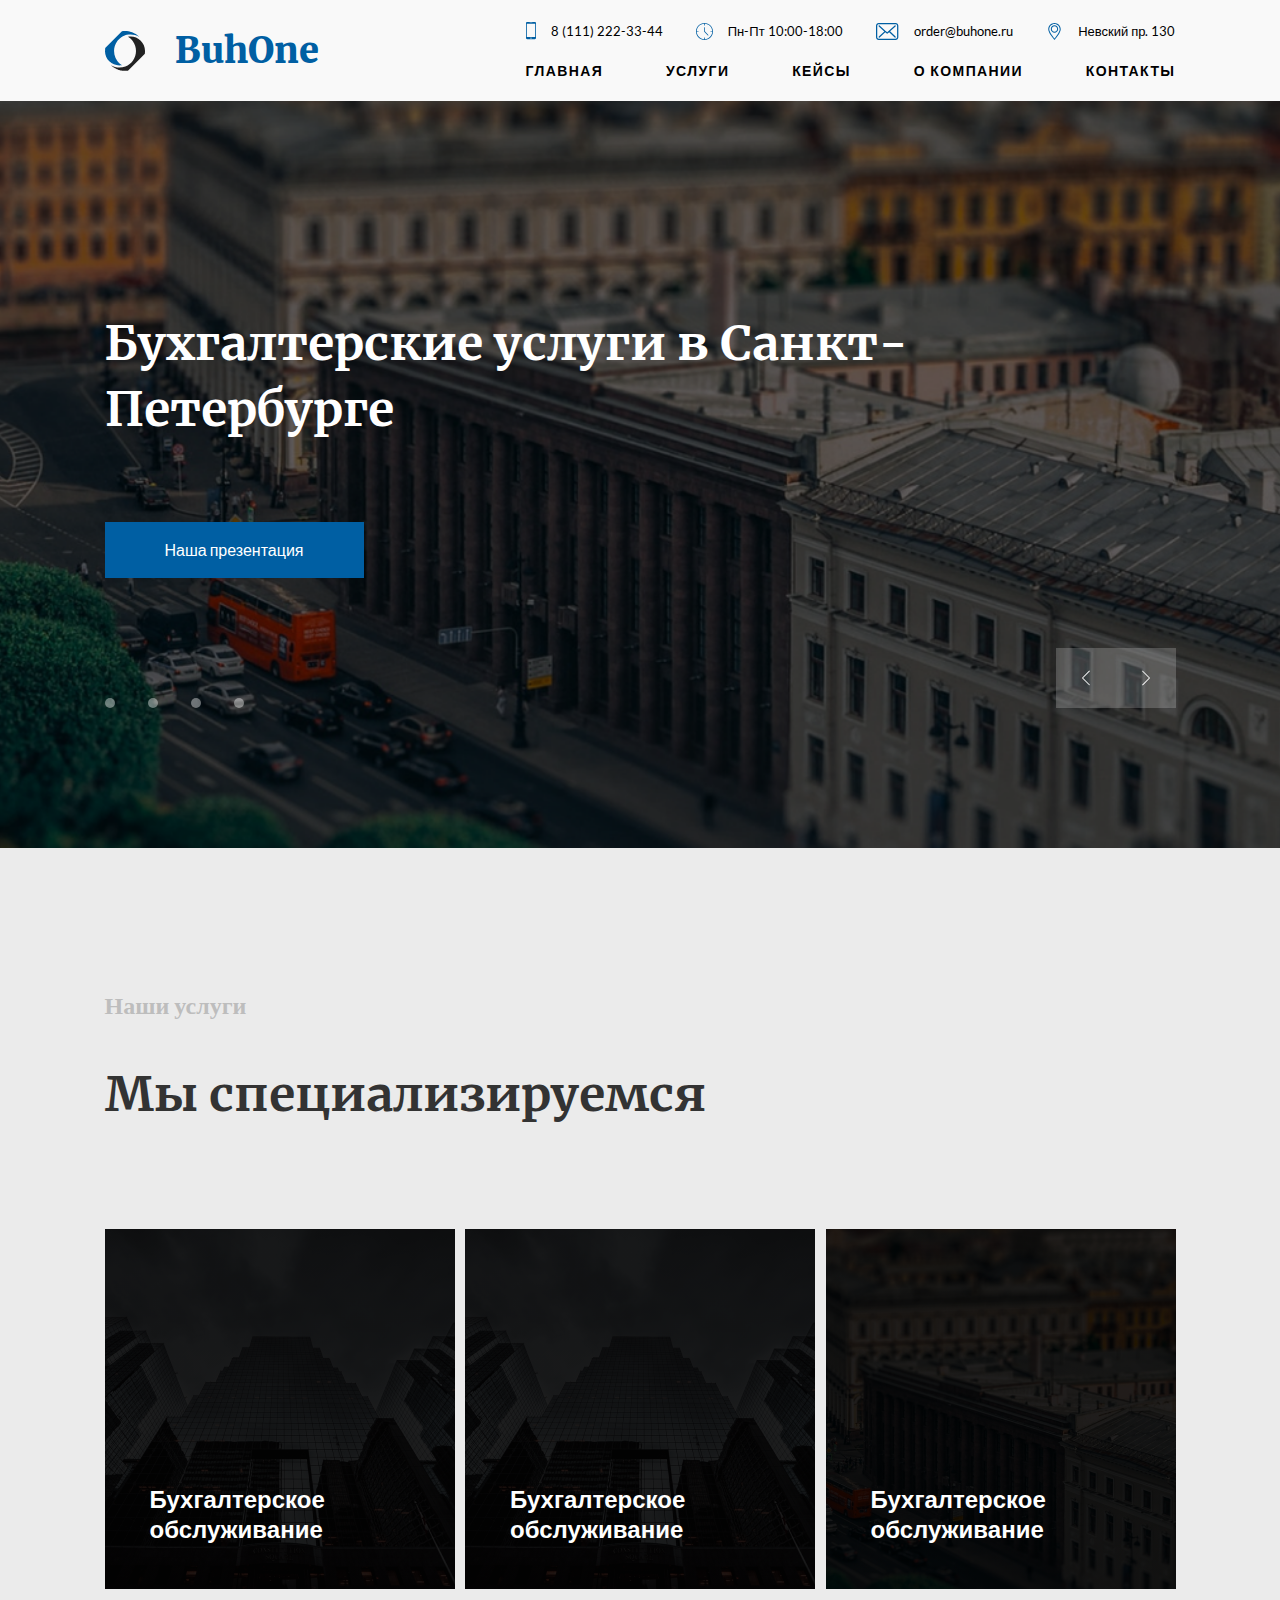
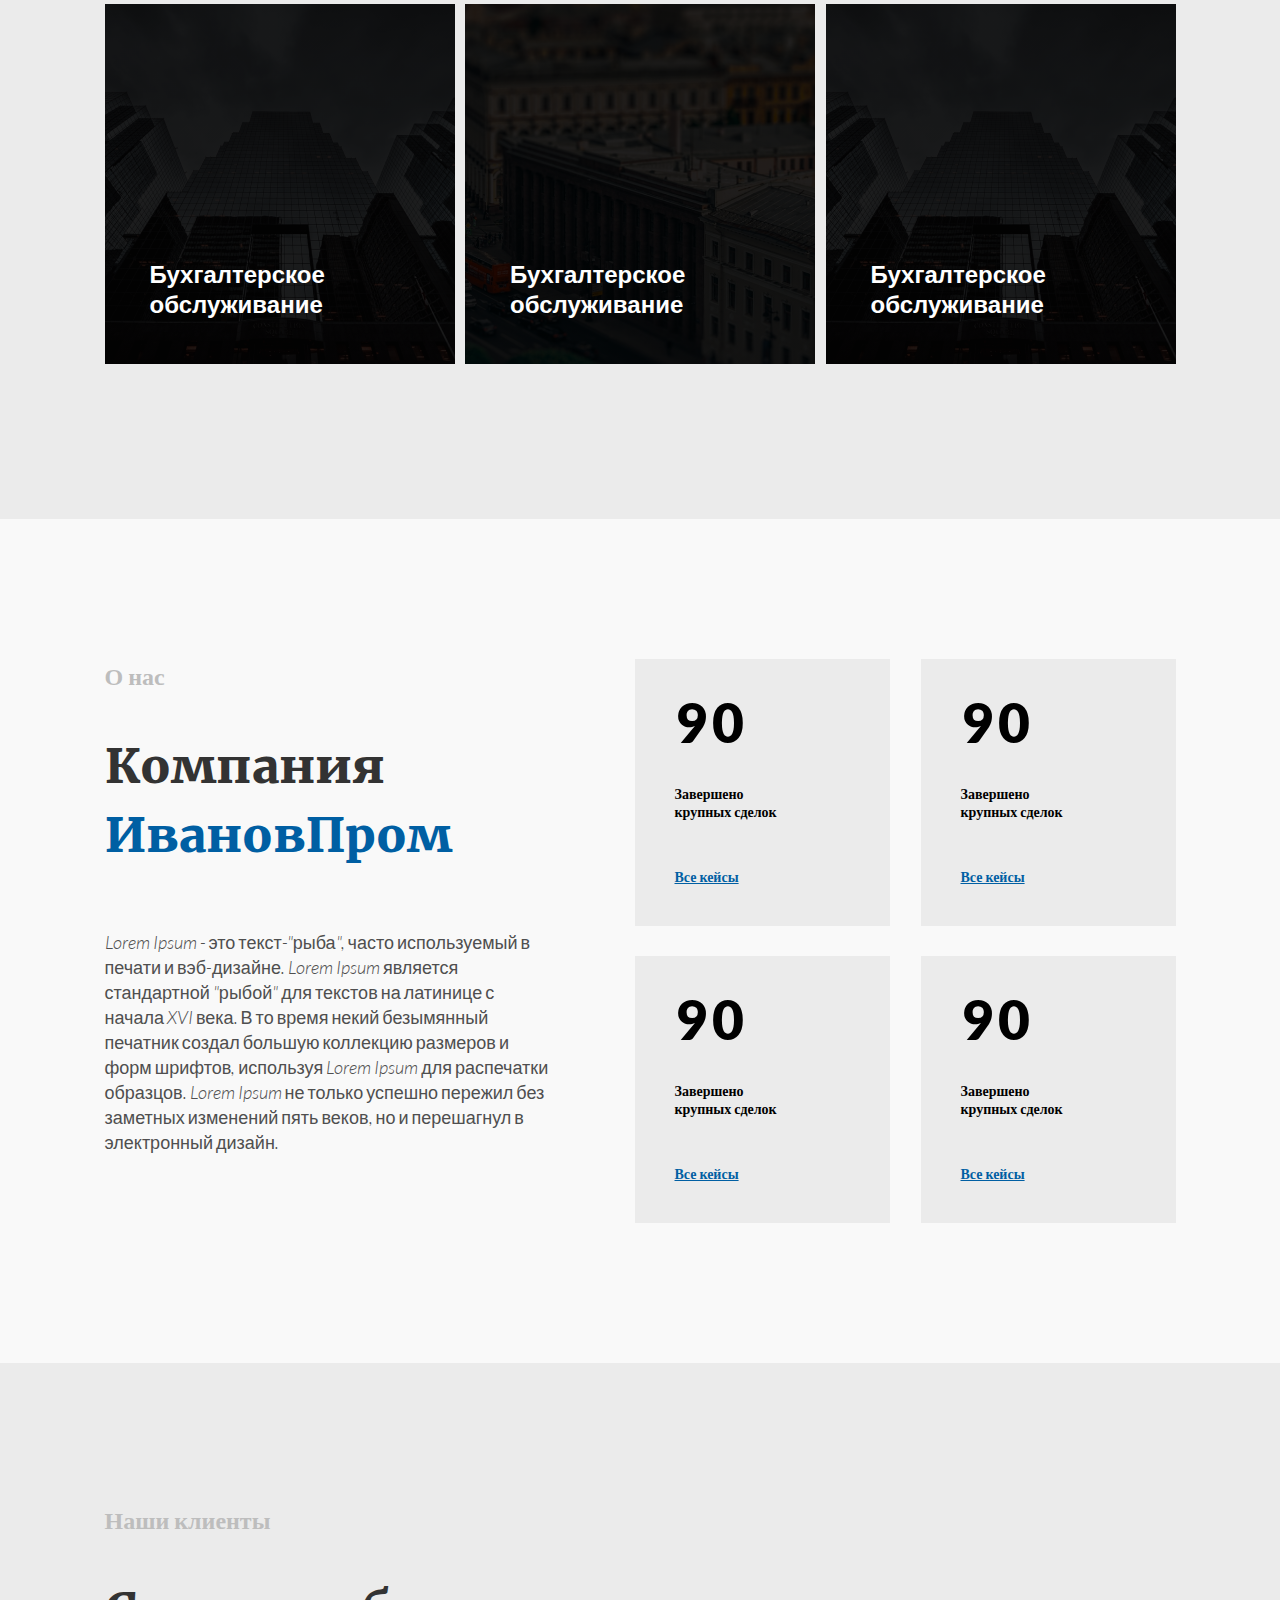
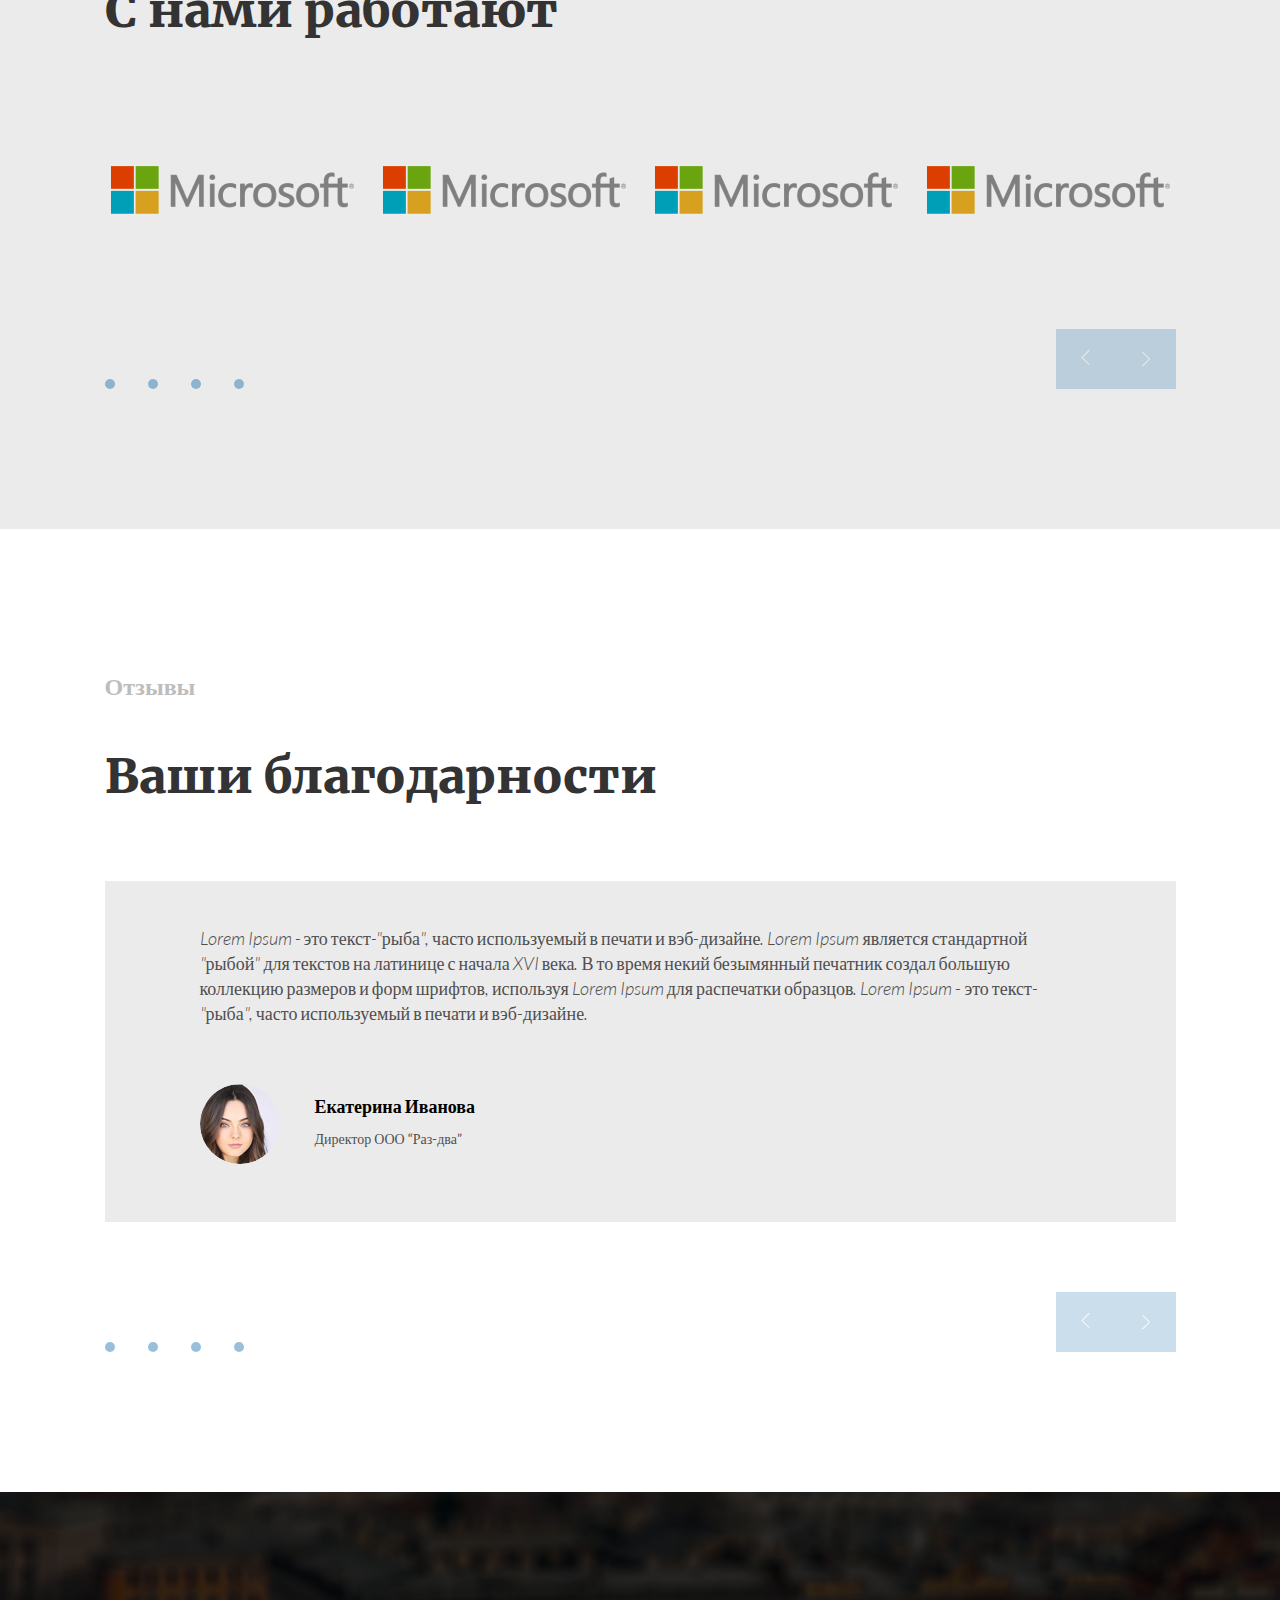
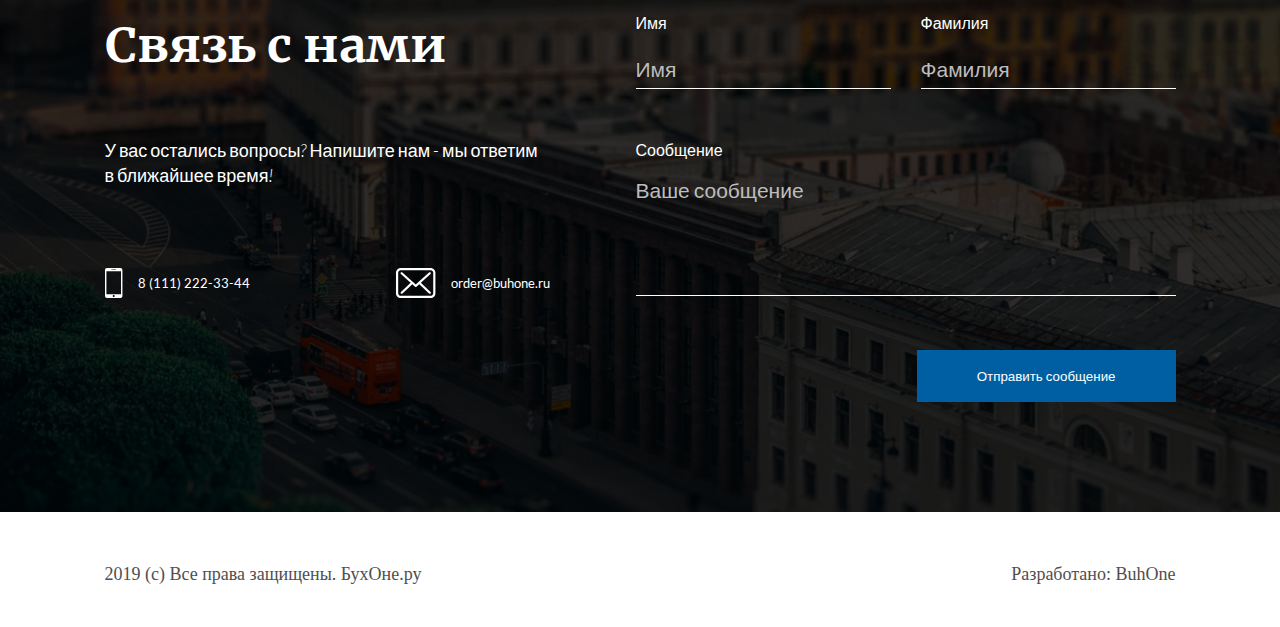
<file: index.html>
<!DOCTYPE html>
<html lang="en">
  <head>
    <meta charset="UTF-8" />
    <meta http-equiv="X-UA-Compatible" content="IE=edge" />
    <meta name="viewport" content="width=device-width, initial-scale=1.0" />
    <title>BuhOne</title>
    <link rel="stylesheet" href="./assets/css/fonts.css" />
    <link rel="stylesheet" href="./assets/css/style.css" />
    <link rel="stylesheet" href="./assets/css/adaptive.css">
  </head>
  <body>
    <header class="header">
      <div class="container">
        <div class="header__wrap">
          <a href="#subtitle subtitle_grey" class="header_logo-wrap">
            <img src="./assets/img/Group.svg" alt="logo" />

            <div class="header_logo-text">BuhOne</div>
          </a>

          <div class="header__inner-wrap">
            <input type="checkbox" id="checkbox_toggle">
            <label for="checkbox_toggle" class="burger"><span class="burger-line"></span></label>
            <div class="header__contacts">
              <a href="tel:+71112223344" class="header__contacts-item">
                <img src="./assets/img/tel.svg" alt="tel" />
                <div class="header__contacts-text">8 (111) 222-33-44</div>
              </a>

              <div class="header__contacts-item">
                <img src="./assets/img/whatch.svg" alt="whath" />
                <div class="header__contacts-text">Пн-Пт 10:00-18:00</div>
              </div>

              <a href="mailto:order@buhone.ru" class="header__contacts-item">
                <img src="./assets/img/letter.svg" alt="mail" />
                <div class="header__contacts-text">order@buhone.ru</div>
              </a>

              <div class="header__contacts-item">
                <img src="./assets/img/nav.svg" alt="nav" />
                <div class="header__contacts-text">Невский пр. 130</div>
              </div>
            </div>

            <nav class="header__nav">
              <a href="#" class="header__nav-item">главная</a>
              <a href="#" class="header__nav-item">услуги</a>
              <a href="#" class="header__nav-item">кейсы</a>
              <a href="#" class="header__nav-item">о компании</a>
              <a href="#" class="header__nav-item">контакты</a>
            </nav>
          </div>
        </div>
      </div>
    </header>

    <section class="section info">
      <div class="container">
        <h1 class="title title_white main">Бухгалтерские услуги в Санкт-Петербурге</h1>

        <a href="#" class="button">Наша презентация</a>

        <div class="info_nav-wrap">
          <div class="info_nav">
            <div class="info_nav-point"></div>
            <div class="info_nav-point"></div>
            <div class="info_nav-point"></div>
            <div class="info_nav-point"></div>
          </div>

          <div class="info_nav-btns">
            <div class="info_nav-btns-item">
              <button class="info_nav-btn info_nav-btn-left"></button>

              <svg
                width="9px"
                height="15px"
                viewBox="0 0 9 15"
                fill="none"
                xmlns="http://www.w3.org/2000/svg"
              >
                <path
                  d="M1.56397 7.49961L8.33822 0.725363C8.50482 0.558757 8.50482 0.29156 8.33822 0.124954C8.17161 -0.0416514 7.90442 -0.0416514 7.73781 0.124954L0.661789 7.20097C0.495183 7.36758 0.495183 7.63478 0.661789 7.80138L7.73781 14.8743C7.81954 14.956 7.92956 15 8.03644 15C8.14332 15 8.25335 14.9591 8.33508 14.8743C8.50168 14.7077 8.50168 14.4405 8.33508 14.2739L1.56397 7.49961Z"
                  fill="white"
                />
              </svg>
            </div>

            <div class="info_nav-btns-item info_nav-btns-item-right">
              <button class="info_nav-btn info_nav-btn-right"></button>

              <svg
                width="9px"
                height="15px"
                viewBox="0 0 9 15"
                fill="none"
                xmlns="http://www.w3.org/2000/svg"
              >
                <path
                  d="M1.56397 7.49961L8.33822 0.725363C8.50482 0.558757 8.50482 0.29156 8.33822 0.124954C8.17161 -0.0416514 7.90442 -0.0416514 7.73781 0.124954L0.661789 7.20097C0.495183 7.36758 0.495183 7.63478 0.661789 7.80138L7.73781 14.8743C7.81954 14.956 7.92956 15 8.03644 15C8.14332 15 8.25335 14.9591 8.33508 14.8743C8.50168 14.7077 8.50168 14.4405 8.33508 14.2739L1.56397 7.49961Z"
                  fill="white"
                />
              </svg>
            </div>
          </div>
        </div>
      </div>
    </section>

    <section class="section card">
      <div class="container">
        <h3 class="subtitle grey">Наши услуги</h3>
        <h2 class="title title_adaptive">Мы специализируемся</h2>

        <div class="card__office">
          <a href="#" class="card__office-item">
            <img src="./assets/img/card-item.png" alt="card-item" class="card__office-item-img" />
            <div class="card__office-item-title">Бухгалтерское обслуживание</div>
          </a>

          <a href="#" class="card__office-item">
            <img src="./assets/img/card-item.png" alt="card-item" class="card__office-item-img" />
            <div class="card__office-item-title">Бухгалтерское обслуживание</div>
          </a>

          <a href="#" class="card__office-item">
            <img src="./assets/img/main_bgc.png" alt="card-item" class="card__office-item-img" />
            <div class="card__office-item-title">Бухгалтерское обслуживание</div>
          </a>

          <a href="#" class="card__office-item">
            <img src="./assets/img/card-item.png" alt="card-item" class="card__office-item-img" />
            <div class="card__office-item-title">Бухгалтерское обслуживание</div>
          </a>

          <a href="#" class="card__office-item">
            <img src="./assets/img/main_bgc.png" alt="card-item" class="card__office-item-img" />
            <div class="card__office-item-title">Бухгалтерское обслуживание</div>
          </a>

          <a href="#" class="card__office-item">
            <img src="./assets/img/card-item.png" alt="card-item" class="card__office-item-img" />
            <div class="card__office-item-title">Бухгалтерское обслуживание</div>
          </a>
        </div>
      </div>
    </section>

    <section class="section company">
      <div class="container">
        <div class="company_product-wrap">
          <div class="company_info">
            <h3 class="subtitle grey">О нас</h3>

            <h2 class="title black">
              Компания
              <span class="blue black">ИвановПром</span>
            </h2>

            <div class="company_info-text text">
              Lorem Ipsum - это текст-"рыба", часто используемый в печати и вэб-дизайне. Lorem Ipsum
              является стандартной "рыбой" для текстов на латинице с начала XVI века. В то время
              некий безымянный печатник создал большую коллекцию размеров и форм шрифтов, используя
              Lorem Ipsum для распечатки образцов. Lorem Ipsum не только успешно пережил без
              заметных изменений пять веков, но и перешагнул в электронный дизайн.
            </div>
          </div>

          <div class="company_case">
            <div class="company_case-item">
              <div class="company_case-item-title">90</div>

              <div class="company_case-item-text">
                Завершено <br />
                крупных сделок
              </div>

              <a href="#" class="company_case-item-link">Все кейсы</a>
            </div>

            <div class="company_case-item">
              <div class="company_case-item-title">90</div>

              <div class="company_case-item-text">
                Завершено <br />
                крупных сделок
              </div>

              <a href="#" class="company_case-item-link">Все кейсы</a>
            </div>

            <div class="company_case-item">
              <div class="company_case-item-title">90</div>

              <div class="company_case-item-text">
                Завершено <br />
                крупных сделок
              </div>

              <a href="#" class="company_case-item-link">Все кейсы</a>
            </div>

            <div class="company_case-item">
              <div class="company_case-item-title">90</div>

              <div class="company_case-item-text">
                Завершено <br />
                крупных сделок
              </div>

              <a href="#" class="company_case-item-link">Все кейсы</a>
            </div>
          </div>
        </div>
      </div>
    </section>

    <section class="section clients">
      <div class="container">
        <h3 class="subtitle grey ">Наши клиенты</h3>
        <h2 class="title black title_adaptive">С нами работают</h2>

        <div class="clients-wrap">
          <div class="clients-icon">
            <img src="./assets/img/microsoft.png" alt="microsoft" />
          </div>

          <div class="clients-icon">
            <img src="./assets/img/microsoft.png" alt="microsoft" />
          </div>

          <div class="clients-icon">
            <img src="./assets/img/microsoft.png" alt="microsoft" />
          </div>

          <div class="clients-icon">
            <img src="./assets/img/microsoft.png" alt="microsoft" />
          </div>
        </div>

        <div class="info_nav-wrap">
          <div class="info_nav">
            <div class="info_nav-point_blue"></div>
            <div class="info_nav-point_blue"></div>
            <div class="info_nav-point_blue"></div>
            <div class="info_nav-point_blue"></div>
          </div>

          <div class="info_nav-btns">
            <button class="info_nav-btn info_nav-btn-left info_nav-btn_blue ">
              <svg
                width="9px"
                height="15px"
                viewBox="0 0 9 15"
                fill="none"
                xmlns="http://www.w3.org/2000/svg"
              >
                <path
                  d="M1.56397 7.49961L8.33822 0.725363C8.50482 0.558757 8.50482 0.29156 8.33822 0.124954C8.17161 -0.0416514 7.90442 -0.0416514 7.73781 0.124954L0.661789 7.20097C0.495183 7.36758 0.495183 7.63478 0.661789 7.80138L7.73781 14.8743C7.81954 14.956 7.92956 15 8.03644 15C8.14332 15 8.25335 14.9591 8.33508 14.8743C8.50168 14.7077 8.50168 14.4405 8.33508 14.2739L1.56397 7.49961Z"
                  fill="white"
                />
              </svg>
            </button>

            <button class="info_nav-btn info_nav-btns-item info_nav-btns-item-right info_nav-btn_blue">
              <svg
                width="9px"
                height="15px"
                viewBox="0 0 9 15"
                fill="none"
                xmlns="http://www.w3.org/2000/svg"
              >
                <path
                  d="M1.56397 7.49961L8.33822 0.725363C8.50482 0.558757 8.50482 0.29156 8.33822 0.124954C8.17161 -0.0416514 7.90442 -0.0416514 7.73781 0.124954L0.661789 7.20097C0.495183 7.36758 0.495183 7.63478 0.661789 7.80138L7.73781 14.8743C7.81954 14.956 7.92956 15 8.03644 15C8.14332 15 8.25335 14.9591 8.33508 14.8743C8.50168 14.7077 8.50168 14.4405 8.33508 14.2739L1.56397 7.49961Z"
                  fill="white"
                />
              </svg>
            </button>
          </div>
        </div>
      </div>
    </section>

    <section class="section comment">
      <div class="container">
        <h3 class="subtitle grey">Отзывы</h3>
        <h2 class="title black title_adaptive">Ваши благодарности</h2>

        <div class="comment_block_wrap">
          <div class="comment_block">
            <p class="subtitle text">
              Lorem Ipsum - это текст-"рыба", часто используемый в печати и вэб-дизайне. Lorem Ipsum
              является стандартной "рыбой" для текстов на латинице с начала XVI века. В то время
              некий безымянный печатник создал большую коллекцию размеров и форм шрифтов, используя
              Lorem Ipsum для распечатки образцов. Lorem Ipsum - это текст-"рыба", часто
              используемый в печати и вэб-дизайне.
            </p>

            <div class="comment_block_person">
              <img class="person" src="./assets/img/person.png" alt="person" />

              <div class="comment_block_person-wrap">
                <h3 class="subtitle__person">Екатерина Иванова</h3>
                <h3 class="subtitle text per">Директор ООО “Раз-два”</h3>
              </div>
            </div>
          </div>
        </div>

        <div class="info_nav-wrap">
          <div class="info_nav">
            <div class="info_nav-point_blue"></div>
            <div class="info_nav-point_blue"></div>
            <div class="info_nav-point_blue"></div>
            <div class="info_nav-point_blue"></div>
          </div>

          <div class="info_nav-btns">
            <button class="info_nav-btn info_nav-btn-left info_nav-btn_blue">
              <svg
                width="9px"
                height="15px"
                viewBox="0 0 9 15"
                fill="none"
                xmlns="http://www.w3.org/2000/svg"
              >
                <path
                  d="M1.56397 7.49961L8.33822 0.725363C8.50482 0.558757 8.50482 0.29156 8.33822 0.124954C8.17161 -0.0416514 7.90442 -0.0416514 7.73781 0.124954L0.661789 7.20097C0.495183 7.36758 0.495183 7.63478 0.661789 7.80138L7.73781 14.8743C7.81954 14.956 7.92956 15 8.03644 15C8.14332 15 8.25335 14.9591 8.33508 14.8743C8.50168 14.7077 8.50168 14.4405 8.33508 14.2739L1.56397 7.49961Z"
                  fill="white"
                />
              </svg>
            </button>

            <button class="info_nav-btn info_nav-btns-item info_nav-btns-item-right info_nav-btn_blue">
              <svg
                width="9px"
                height="15px"
                viewBox="0 0 9 15"
                fill="none"
                xmlns="http://www.w3.org/2000/svg"
              >
                <path
                  d="M1.56397 7.49961L8.33822 0.725363C8.50482 0.558757 8.50482 0.29156 8.33822 0.124954C8.17161 -0.0416514 7.90442 -0.0416514 7.73781 0.124954L0.661789 7.20097C0.495183 7.36758 0.495183 7.63478 0.661789 7.80138L7.73781 14.8743C7.81954 14.956 7.92956 15 8.03644 15C8.14332 15 8.25335 14.9591 8.33508 14.8743C8.50168 14.7077 8.50168 14.4405 8.33508 14.2739L1.56397 7.49961Z"
                  fill="white"
                />
              </svg>
            </button>
          </div>
        </div>
      </div>
    </section>

    <footer class="footer section_footer">
      <div class="container">
        <div class="footer_contact_form_wrap">
          <div class="footer_contact-wrap">
            <h2 class="title white">Связь с нами</h2>

            <h3 class="text text-footer">
              У вас остались вопросы? Напишите нам - мы ответим в ближайшее время!
            </h3>

            <div class="footer_mail-wrap">
              <a href="tel:+71112223344" class="footer__contacts-item">
                <svg width="18" height="30" viewBox="0 0 18 30" xmlns="http://www.w3.org/2000/svg">
                  <path
                    d="M15.4011 0H2.02629C0.912 0 0 0.911143 0 2.02629V27.9729C0 29.088 0.912 30 2.02629 30H15.4011C16.5154 30 17.4274 29.0897 17.4274 27.9737V2.02629C17.4274 0.911143 16.5154 0 15.4011 0ZM6.57429 1.46057H10.8531C10.9886 1.46057 11.0983 1.57029 11.0983 1.70657C11.0983 1.842 10.9886 1.95171 10.8531 1.95171H6.57429C6.43886 1.95171 6.32914 1.842 6.32914 1.70657C6.32914 1.57029 6.43886 1.46057 6.57429 1.46057ZM8.71371 28.9869C8.154 28.9869 7.70057 28.5334 7.70057 27.9729C7.70057 27.4123 8.154 26.9597 8.71371 26.9597C9.27343 26.9597 9.72686 27.4123 9.72686 27.9729C9.72686 28.5334 9.27343 28.9869 8.71371 28.9869ZM16.0174 26.25H1.41V3.21343H16.0174V26.25Z"
                  />
                </svg>

                <div class="header__contacts-text">8 (111) 222-33-44</div>
              </a>

              <a href="mailto:order@buhone.ru" class="footer__contacts-item">
                <svg width="40" height="30" viewBox="0 0 40 30" xmlns="http://www.w3.org/2000/svg">
                  <path
                    d="M34.6085 0H4.82055C2.1615 0 0 2.1615 0 4.82055V25.1794C0 27.8385 2.1615 30 4.82055 30H34.6003C37.2594 30 39.4209 27.8385 39.4209 25.1794V4.82871C39.429 2.16966 37.2675 0 34.6085 0ZM37.2268 25.1794C37.2268 26.6232 36.0522 27.7977 34.6085 27.7977H4.82055C3.37684 27.7977 2.20228 26.6232 2.20228 25.1794V4.82871C2.20228 3.38499 3.37684 2.21044 4.82055 2.21044H34.6003C36.044 2.21044 37.2186 3.38499 37.2186 4.82871V25.1794H37.2268Z"
                  />
                  <path
                    d="M24.8612 14.7472L34.5023 6.10121C34.951 5.69338 34.9917 5.00006 34.5839 4.54329C34.1761 4.09468 33.4828 4.0539 33.026 4.46173L19.7307 16.3948L17.1369 14.0784C17.1288 14.0702 17.1206 14.0621 17.1206 14.0539C17.0635 13.9968 17.0064 13.9479 16.9412 13.8989L6.38651 4.45357C5.92974 4.04574 5.23643 4.08652 4.8286 4.54329C4.42077 5.00006 4.46156 5.69338 4.91833 6.10121L14.6736 14.8206L4.95911 23.9152C4.51865 24.3312 4.49418 25.0245 4.91017 25.4732C5.1304 25.7015 5.42403 25.8239 5.71767 25.8239C5.98684 25.8239 6.25601 25.726 6.46808 25.5303L16.3294 16.3051L19.0048 18.695C19.2169 18.8826 19.4779 18.9723 19.7389 18.9723C19.9999 18.9723 20.2691 18.8745 20.473 18.6869L23.2218 16.2236L33.026 25.5384C33.2381 25.7423 33.5154 25.8402 33.7846 25.8402C34.0782 25.8402 34.3637 25.726 34.5839 25.4976C34.9999 25.0572 34.9836 24.3557 34.5431 23.9397L24.8612 14.7472Z"
                  />
                </svg>

                <div class="header__contacts-text">order@buhone.ru</div>
              </a>
            </div>
          </div>

          <form class="form__wrap" action="#" name="footer_form" method="post">
            <div class="form_inputs">
              <div class="text-form">
                <span>Имя</span>

                <input class="input_block" type="text" placeholder="Имя" />
              </div>

              <div class="text-form">
                <span>Фамилия</span>

                <input class="input_block" type="text" placeholder="Фамилия" />
              </div>
            </div>

            <div class="text-form">Сообщение</div>

            <textarea class="text-send" name="text" placeholder="Ваше сообщение"></textarea>

            <button class="button button_mt-50" type="submit">Отправить сообщение</button>
          </form>
        </div>
      </div>
    </footer>

    <footer class="conticul">
      <div class="container">
        <div class="conticul__license">
          <div class="text">
            2019 (с) Все права защищены. БухОне.ру
          </div>
          <div class="text">
            Разработано: BuhOne
          </div>
        </div>
      </div>
    </footer>
  </body>
</html>
</file>
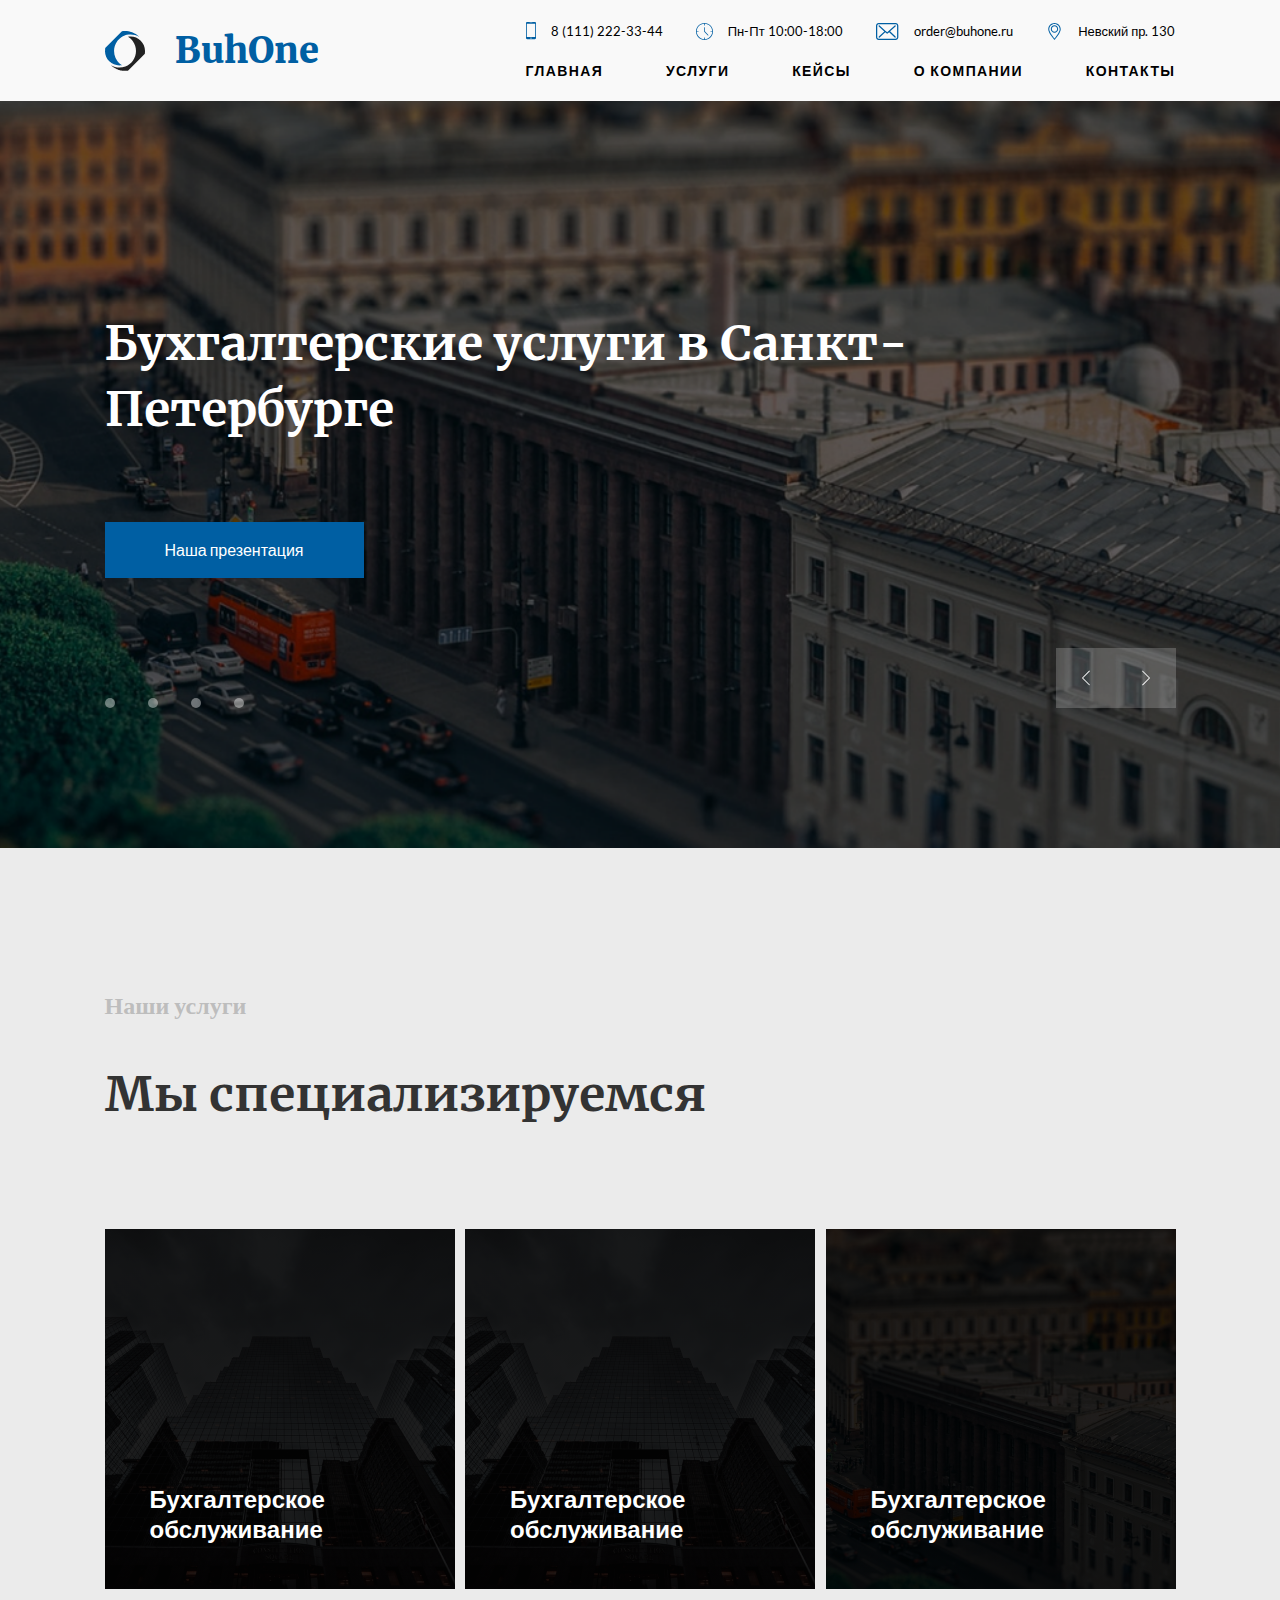
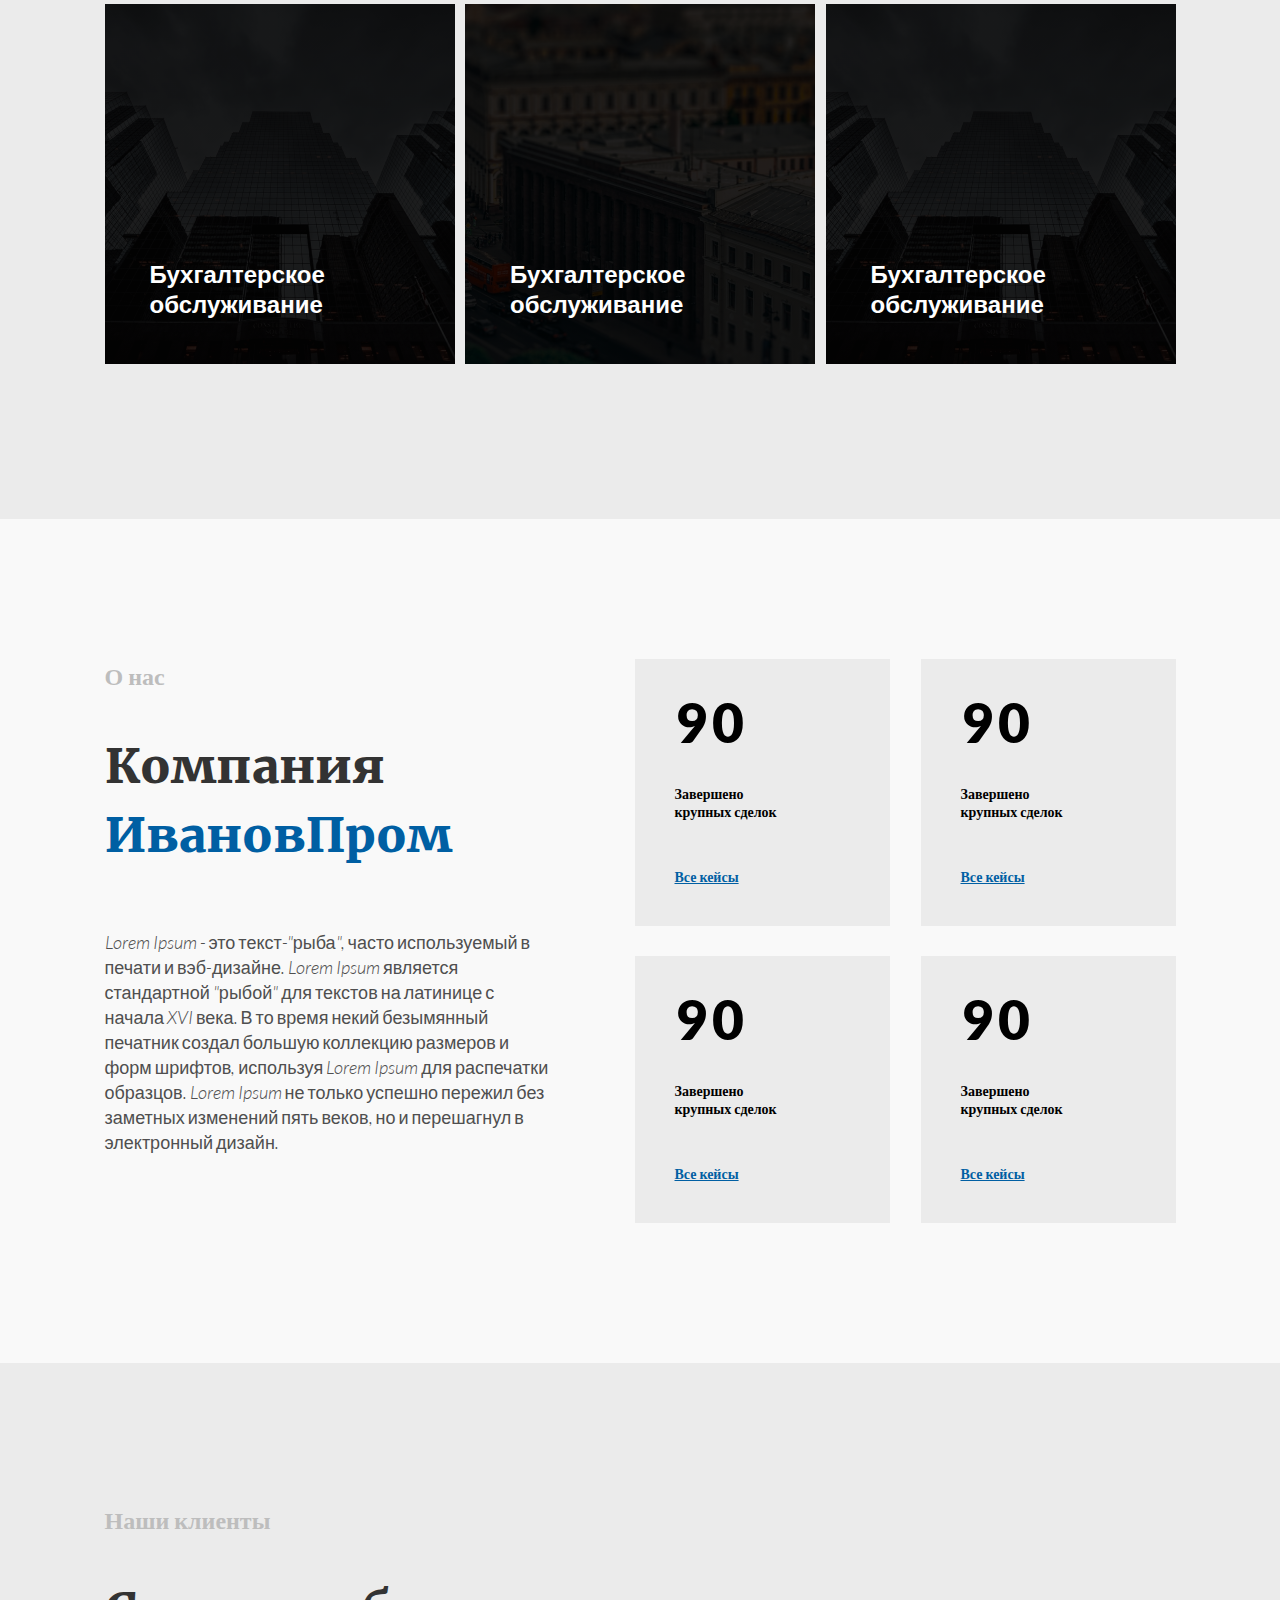
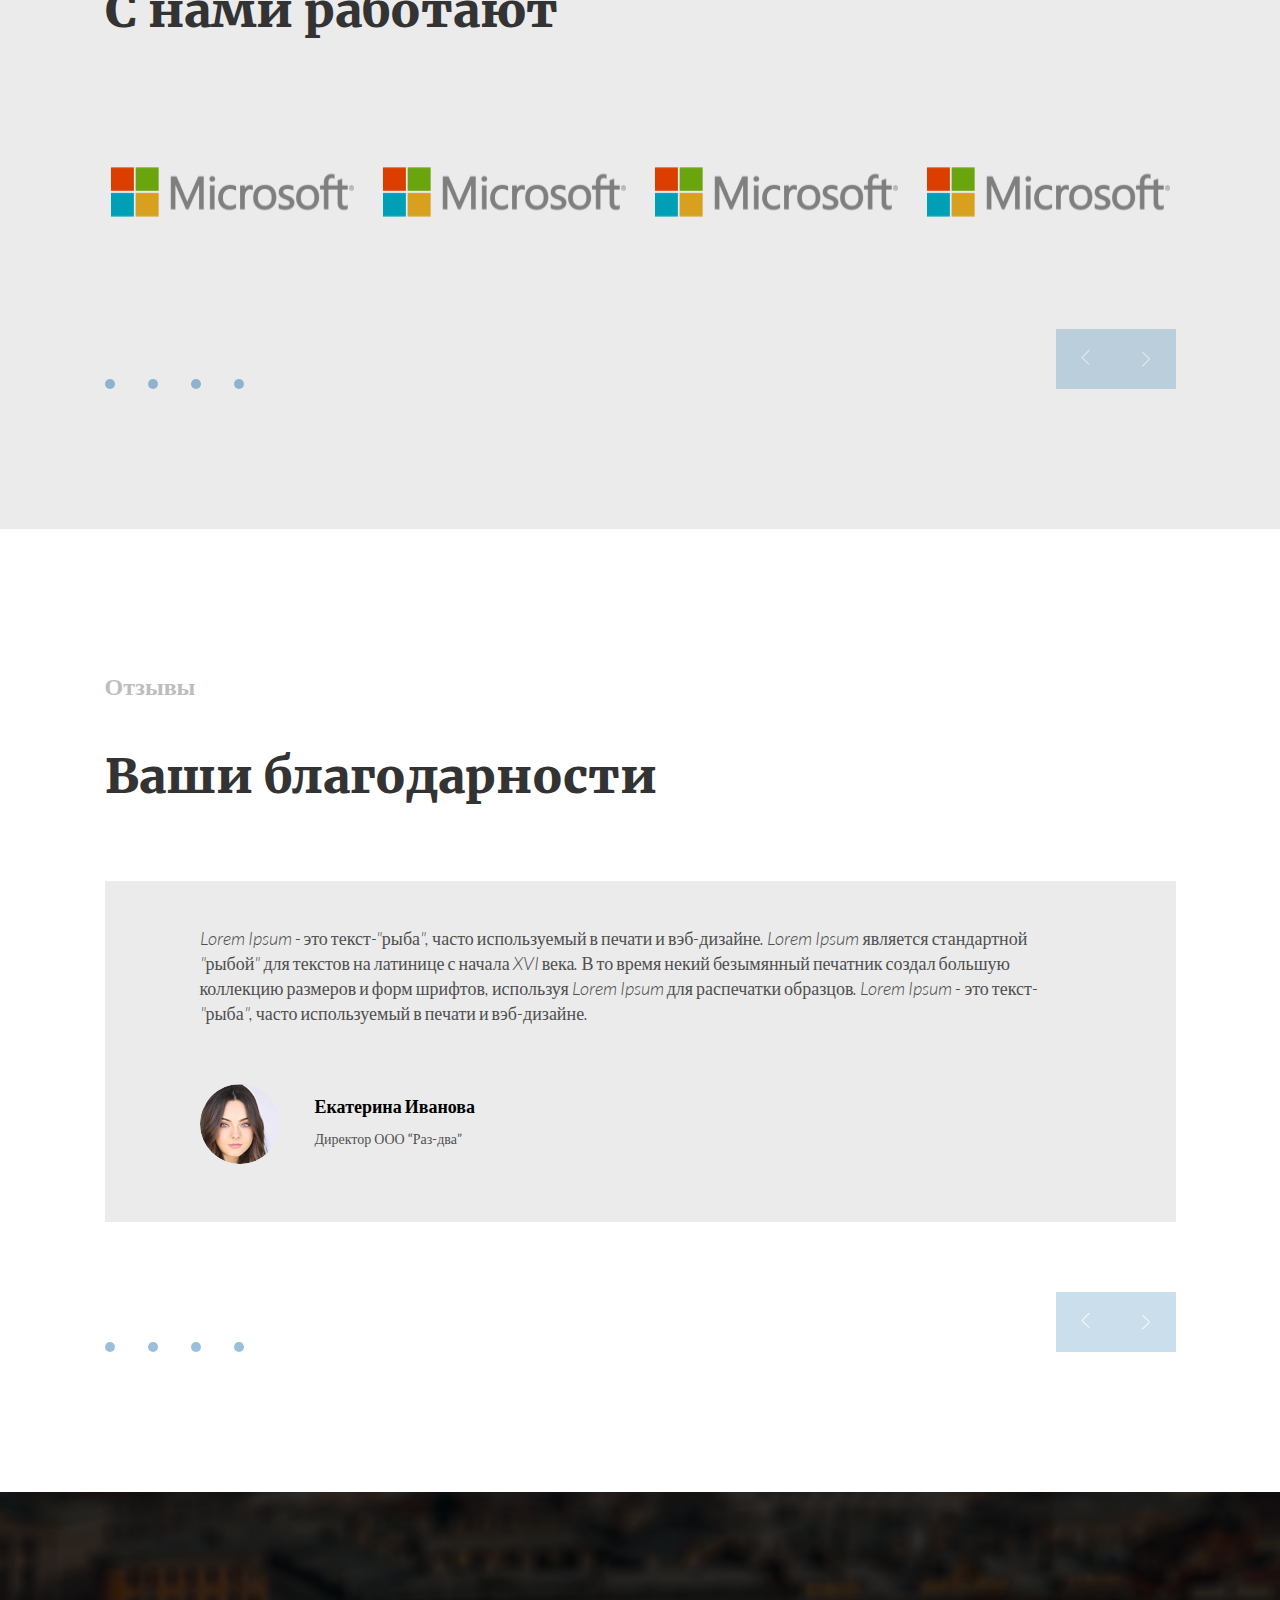
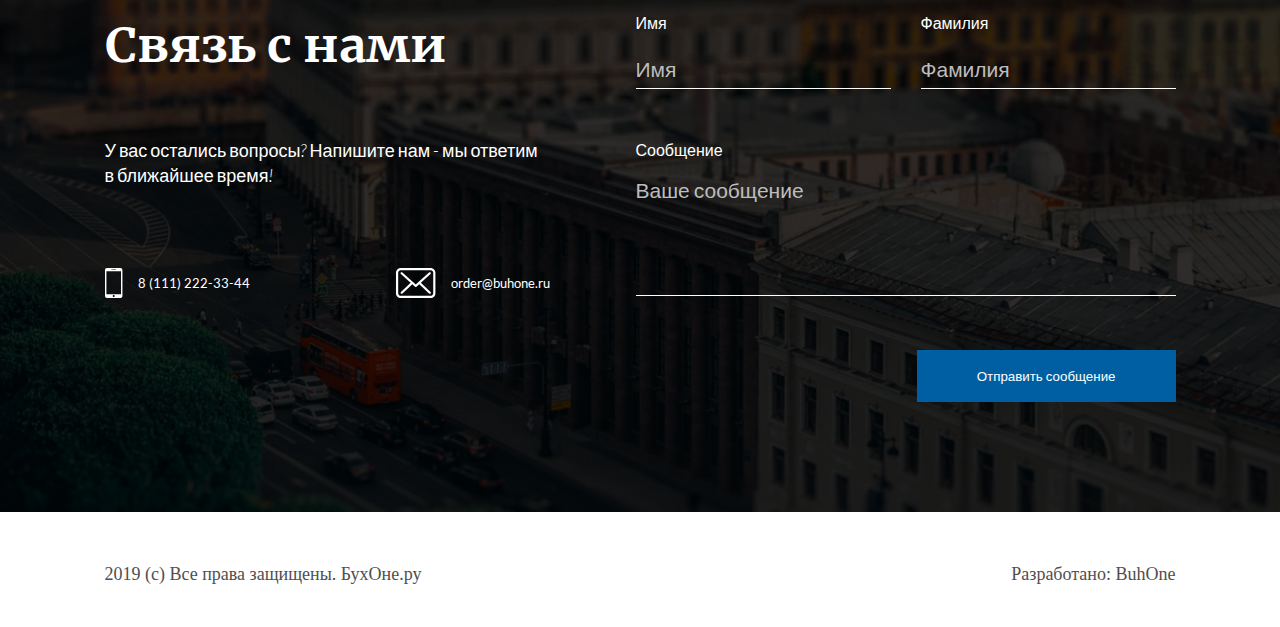
<file: Project_2_BuhOne/index.html>
<!DOCTYPE html>
<html lang="en">
  <head>
    <meta charset="UTF-8" />
    <meta http-equiv="X-UA-Compatible" content="IE=edge" />
    <meta name="viewport" content="width=device-width, initial-scale=1.0" />
    <title>BuhOne</title>
    <link rel="stylesheet" href="./assets/css/fonts.css" />
    <link rel="stylesheet" href="./assets/css/style.css" />
    <link rel="stylesheet" href="./assets/css/adaptive.css">
    <link rel="icon" href="./assets/img/ICON.svg" type="image/svg">
  </head>
  <body>
    <header class="header">
      <div class="container">
        <div class="header__wrap">
          <a href="#subtitle subtitle_grey" class="header_logo-wrap">
            <img src="./assets/img/Group.svg" alt="logo" />

            <div class="header_logo-text">BuhOne</div>
          </a>

          <div class="header__inner-wrap">
            <input type="checkbox" id="checkbox_toggle">
            <label for="checkbox_toggle" class="burger"><span class="burger-line"></span></label>
            <div class="header__contacts">
              <a href="tel:+71112223344" class="header__contacts-item">
                <img src="./assets/img/tel.svg" alt="tel" />
                <div class="header__contacts-text">8 (111) 222-33-44</div>
              </a>

              <div class="header__contacts-item">
                <img src="./assets/img/whatch.svg" alt="whath" />
                <div class="header__contacts-text">Пн-Пт 10:00-18:00</div>
              </div>

              <a href="mailto:order@buhone.ru" class="header__contacts-item">
                <img src="./assets/img/letter.svg" alt="mail" />
                <div class="header__contacts-text">order@buhone.ru</div>
              </a>

              <div class="header__contacts-item">
                <img src="./assets/img/nav.svg" alt="nav" />
                <div class="header__contacts-text">Невский пр. 130</div>
              </div>
            </div>

            <nav class="header__nav">
              <a href="#" class="header__nav-item">главная</a>
              <a href="#" class="header__nav-item">услуги</a>
              <a href="#" class="header__nav-item">кейсы</a>
              <a href="#" class="header__nav-item">о компании</a>
              <a href="#" class="header__nav-item">контакты</a>
            </nav>
          </div>
        </div>
      </div>
    </header>

    <section class="section info">
      <div class="container">
        <h1 class="title title_white main">Бухгалтерские услуги в Санкт-Петербурге</h1>

        <a href="#" class="button">Наша презентация</a>

        <div class="info_nav-wrap">
          <div class="info_nav">
            <div class="info_nav-point"></div>
            <div class="info_nav-point"></div>
            <div class="info_nav-point"></div>
            <div class="info_nav-point"></div>
          </div>

          <div class="info_nav-btns">
            <div class="info_nav-btns-item">
              <button class="info_nav-btn info_nav-btn-left"></button>

              <svg
                width="9px"
                height="15px"
                viewBox="0 0 9 15"
                fill="none"
                xmlns="http://www.w3.org/2000/svg"
              >
                <path
                  d="M1.56397 7.49961L8.33822 0.725363C8.50482 0.558757 8.50482 0.29156 8.33822 0.124954C8.17161 -0.0416514 7.90442 -0.0416514 7.73781 0.124954L0.661789 7.20097C0.495183 7.36758 0.495183 7.63478 0.661789 7.80138L7.73781 14.8743C7.81954 14.956 7.92956 15 8.03644 15C8.14332 15 8.25335 14.9591 8.33508 14.8743C8.50168 14.7077 8.50168 14.4405 8.33508 14.2739L1.56397 7.49961Z"
                  fill="white"
                />
              </svg>
            </div>

            <div class="info_nav-btns-item info_nav-btns-item-right">
              <button class="info_nav-btn info_nav-btn-right"></button>

              <svg
                width="9px"
                height="15px"
                viewBox="0 0 9 15"
                fill="none"
                xmlns="http://www.w3.org/2000/svg"
              >
                <path
                  d="M1.56397 7.49961L8.33822 0.725363C8.50482 0.558757 8.50482 0.29156 8.33822 0.124954C8.17161 -0.0416514 7.90442 -0.0416514 7.73781 0.124954L0.661789 7.20097C0.495183 7.36758 0.495183 7.63478 0.661789 7.80138L7.73781 14.8743C7.81954 14.956 7.92956 15 8.03644 15C8.14332 15 8.25335 14.9591 8.33508 14.8743C8.50168 14.7077 8.50168 14.4405 8.33508 14.2739L1.56397 7.49961Z"
                  fill="white"
                />
              </svg>
            </div>
          </div>
        </div>
      </div>
    </section>

    <section class="section card">
      <div class="container">
        <h3 class="subtitle grey">Наши услуги</h3>
        <h2 class="title title_adaptive">Мы специализируемся</h2>

        <div class="card__office">
          <a href="#" class="card__office-item">
            <img src="./assets/img/card-item.png" alt="card-item" class="card__office-item-img" />
            <div class="card__office-item-title">Бухгалтерское обслуживание</div>
          </a>

          <a href="#" class="card__office-item">
            <img src="./assets/img/card-item.png" alt="card-item" class="card__office-item-img" />
            <div class="card__office-item-title">Бухгалтерское обслуживание</div>
          </a>

          <a href="#" class="card__office-item">
            <img src="./assets/img/main_bgc.png" alt="card-item" class="card__office-item-img" />
            <div class="card__office-item-title">Бухгалтерское обслуживание</div>
          </a>

          <a href="#" class="card__office-item">
            <img src="./assets/img/card-item.png" alt="card-item" class="card__office-item-img" />
            <div class="card__office-item-title">Бухгалтерское обслуживание</div>
          </a>

          <a href="#" class="card__office-item">
            <img src="./assets/img/main_bgc.png" alt="card-item" class="card__office-item-img" />
            <div class="card__office-item-title">Бухгалтерское обслуживание</div>
          </a>

          <a href="#" class="card__office-item">
            <img src="./assets/img/card-item.png" alt="card-item" class="card__office-item-img" />
            <div class="card__office-item-title">Бухгалтерское обслуживание</div>
          </a>
        </div>
      </div>
    </section>

    <section class="section company">
      <div class="container">
        <div class="company_product-wrap">
          <div class="company_info">
            <h3 class="subtitle grey">О нас</h3>

            <h2 class="title black">
              Компания
              <span class="blue black">ИвановПром</span>
            </h2>

            <div class="company_info-text text">
              Lorem Ipsum - это текст-"рыба", часто используемый в печати и вэб-дизайне. Lorem Ipsum
              является стандартной "рыбой" для текстов на латинице с начала XVI века. В то время
              некий безымянный печатник создал большую коллекцию размеров и форм шрифтов, используя
              Lorem Ipsum для распечатки образцов. Lorem Ipsum не только успешно пережил без
              заметных изменений пять веков, но и перешагнул в электронный дизайн.
            </div>
          </div>

          <div class="company_case">
            <div class="company_case-item">
              <div class="company_case-item-title">90</div>

              <div class="company_case-item-text">
                Завершено <br />
                крупных сделок
              </div>

              <a href="#" class="company_case-item-link">Все кейсы</a>
            </div>

            <div class="company_case-item">
              <div class="company_case-item-title">90</div>

              <div class="company_case-item-text">
                Завершено <br />
                крупных сделок
              </div>

              <a href="#" class="company_case-item-link">Все кейсы</a>
            </div>

            <div class="company_case-item">
              <div class="company_case-item-title">90</div>

              <div class="company_case-item-text">
                Завершено <br />
                крупных сделок
              </div>

              <a href="#" class="company_case-item-link">Все кейсы</a>
            </div>

            <div class="company_case-item">
              <div class="company_case-item-title">90</div>

              <div class="company_case-item-text">
                Завершено <br />
                крупных сделок
              </div>

              <a href="#" class="company_case-item-link">Все кейсы</a>
            </div>
          </div>
        </div>
      </div>
    </section>

    <section class="section clients">
      <div class="container">
        <h3 class="subtitle grey ">Наши клиенты</h3>
        <h2 class="title black title_adaptive">С нами работают</h2>

        <div class="clients-wrap">
          <div class="clients-icon">
            <img src="./assets/img/microsoft.png" alt="microsoft" class="clients-icon_img"/>
          </div>

          <div class="clients-icon">
            <img src="./assets/img/microsoft.png" alt="microsoft" class="clients-icon_img"/>
          </div>

          <div class="clients-icon">
            <img src="./assets/img/microsoft.png" alt="microsoft" class="clients-icon_img"/>
          </div>

          <div class="clients-icon">
            <img src="./assets/img/microsoft.png" alt="microsoft" class="clients-icon_img"/>
          </div>
        </div>

        <div class="info_nav-wrap">
          <div class="info_nav">
            <div class="info_nav-point_blue"></div>
            <div class="info_nav-point_blue"></div>
            <div class="info_nav-point_blue"></div>
            <div class="info_nav-point_blue"></div>
          </div>

          <div class="info_nav-btns">
            <button class="info_nav-btn info_nav-btn-left info_nav-btn_blue ">
              <svg
                width="9px"
                height="15px"
                viewBox="0 0 9 15"
                fill="none"
                xmlns="http://www.w3.org/2000/svg"
              >
                <path
                  d="M1.56397 7.49961L8.33822 0.725363C8.50482 0.558757 8.50482 0.29156 8.33822 0.124954C8.17161 -0.0416514 7.90442 -0.0416514 7.73781 0.124954L0.661789 7.20097C0.495183 7.36758 0.495183 7.63478 0.661789 7.80138L7.73781 14.8743C7.81954 14.956 7.92956 15 8.03644 15C8.14332 15 8.25335 14.9591 8.33508 14.8743C8.50168 14.7077 8.50168 14.4405 8.33508 14.2739L1.56397 7.49961Z"
                  fill="white"
                />
              </svg>
            </button>

            <button class="info_nav-btn info_nav-btns-item info_nav-btns-item-right info_nav-btn_blue">
              <svg
                width="9px"
                height="15px"
                viewBox="0 0 9 15"
                fill="none"
                xmlns="http://www.w3.org/2000/svg"
              >
                <path
                  d="M1.56397 7.49961L8.33822 0.725363C8.50482 0.558757 8.50482 0.29156 8.33822 0.124954C8.17161 -0.0416514 7.90442 -0.0416514 7.73781 0.124954L0.661789 7.20097C0.495183 7.36758 0.495183 7.63478 0.661789 7.80138L7.73781 14.8743C7.81954 14.956 7.92956 15 8.03644 15C8.14332 15 8.25335 14.9591 8.33508 14.8743C8.50168 14.7077 8.50168 14.4405 8.33508 14.2739L1.56397 7.49961Z"
                  fill="white"
                />
              </svg>
            </button>
          </div>
        </div>
      </div>
    </section>

    <section class="section comment">
      <div class="container">
        <h3 class="subtitle grey">Отзывы</h3>
        <h2 class="title black title_adaptive">Ваши благодарности</h2>

        <div class="comment_block_wrap">
          <div class="comment_block">
            <p class="subtitle text">
              Lorem Ipsum - это текст-"рыба", часто используемый в печати и вэб-дизайне. Lorem Ipsum
              является стандартной "рыбой" для текстов на латинице с начала XVI века. В то время
              некий безымянный печатник создал большую коллекцию размеров и форм шрифтов, используя
              Lorem Ipsum для распечатки образцов. Lorem Ipsum - это текст-"рыба", часто
              используемый в печати и вэб-дизайне.
            </p>

            <div class="comment_block_person">
              <img class="person" src="./assets/img/person.png" alt="person" />

              <div class="comment_block_person-wrap">
                <h3 class="subtitle__person">Екатерина Иванова</h3>
                <h3 class="subtitle text per">Директор ООО “Раз-два”</h3>
              </div>
            </div>
          </div>
        </div>

        <div class="info_nav-wrap">
          <div class="info_nav">
            <div class="info_nav-point_blue"></div>
            <div class="info_nav-point_blue"></div>
            <div class="info_nav-point_blue"></div>
            <div class="info_nav-point_blue"></div>
          </div>

          <div class="info_nav-btns">
            <button class="info_nav-btn info_nav-btn-left info_nav-btn_blue">
              <svg
                width="9px"
                height="15px"
                viewBox="0 0 9 15"
                fill="none"
                xmlns="http://www.w3.org/2000/svg"
              >
                <path
                  d="M1.56397 7.49961L8.33822 0.725363C8.50482 0.558757 8.50482 0.29156 8.33822 0.124954C8.17161 -0.0416514 7.90442 -0.0416514 7.73781 0.124954L0.661789 7.20097C0.495183 7.36758 0.495183 7.63478 0.661789 7.80138L7.73781 14.8743C7.81954 14.956 7.92956 15 8.03644 15C8.14332 15 8.25335 14.9591 8.33508 14.8743C8.50168 14.7077 8.50168 14.4405 8.33508 14.2739L1.56397 7.49961Z"
                  fill="white"
                />
              </svg>
            </button>

            <button class="info_nav-btn info_nav-btns-item info_nav-btns-item-right info_nav-btn_blue">
              <svg
                width="9px"
                height="15px"
                viewBox="0 0 9 15"
                fill="none"
                xmlns="http://www.w3.org/2000/svg"
              >
                <path
                  d="M1.56397 7.49961L8.33822 0.725363C8.50482 0.558757 8.50482 0.29156 8.33822 0.124954C8.17161 -0.0416514 7.90442 -0.0416514 7.73781 0.124954L0.661789 7.20097C0.495183 7.36758 0.495183 7.63478 0.661789 7.80138L7.73781 14.8743C7.81954 14.956 7.92956 15 8.03644 15C8.14332 15 8.25335 14.9591 8.33508 14.8743C8.50168 14.7077 8.50168 14.4405 8.33508 14.2739L1.56397 7.49961Z"
                  fill="white"
                />
              </svg>
            </button>
          </div>
        </div>
      </div>
    </section>

    <footer class="footer section_footer">
      <div class="container">
        <div class="footer_contact_form_wrap">
          <div class="footer_contact-wrap">
            <h2 class="title white">Связь с нами</h2>

            <h3 class="text text-footer">
              У вас остались вопросы? Напишите нам - мы ответим в ближайшее время!
            </h3>

            <div class="footer_mail-wrap">
              <a href="tel:+71112223344" class="footer__contacts-item">
                <svg width="18" height="30" viewBox="0 0 18 30" xmlns="http://www.w3.org/2000/svg">
                  <path
                    d="M15.4011 0H2.02629C0.912 0 0 0.911143 0 2.02629V27.9729C0 29.088 0.912 30 2.02629 30H15.4011C16.5154 30 17.4274 29.0897 17.4274 27.9737V2.02629C17.4274 0.911143 16.5154 0 15.4011 0ZM6.57429 1.46057H10.8531C10.9886 1.46057 11.0983 1.57029 11.0983 1.70657C11.0983 1.842 10.9886 1.95171 10.8531 1.95171H6.57429C6.43886 1.95171 6.32914 1.842 6.32914 1.70657C6.32914 1.57029 6.43886 1.46057 6.57429 1.46057ZM8.71371 28.9869C8.154 28.9869 7.70057 28.5334 7.70057 27.9729C7.70057 27.4123 8.154 26.9597 8.71371 26.9597C9.27343 26.9597 9.72686 27.4123 9.72686 27.9729C9.72686 28.5334 9.27343 28.9869 8.71371 28.9869ZM16.0174 26.25H1.41V3.21343H16.0174V26.25Z"
                  />
                </svg>

                <div class="header__contacts-text">8 (111) 222-33-44</div>
              </a>

              <a href="mailto:order@buhone.ru" class="footer__contacts-item">
                <svg width="40" height="30" viewBox="0 0 40 30" xmlns="http://www.w3.org/2000/svg">
                  <path
                    d="M34.6085 0H4.82055C2.1615 0 0 2.1615 0 4.82055V25.1794C0 27.8385 2.1615 30 4.82055 30H34.6003C37.2594 30 39.4209 27.8385 39.4209 25.1794V4.82871C39.429 2.16966 37.2675 0 34.6085 0ZM37.2268 25.1794C37.2268 26.6232 36.0522 27.7977 34.6085 27.7977H4.82055C3.37684 27.7977 2.20228 26.6232 2.20228 25.1794V4.82871C2.20228 3.38499 3.37684 2.21044 4.82055 2.21044H34.6003C36.044 2.21044 37.2186 3.38499 37.2186 4.82871V25.1794H37.2268Z"
                  />
                  <path
                    d="M24.8612 14.7472L34.5023 6.10121C34.951 5.69338 34.9917 5.00006 34.5839 4.54329C34.1761 4.09468 33.4828 4.0539 33.026 4.46173L19.7307 16.3948L17.1369 14.0784C17.1288 14.0702 17.1206 14.0621 17.1206 14.0539C17.0635 13.9968 17.0064 13.9479 16.9412 13.8989L6.38651 4.45357C5.92974 4.04574 5.23643 4.08652 4.8286 4.54329C4.42077 5.00006 4.46156 5.69338 4.91833 6.10121L14.6736 14.8206L4.95911 23.9152C4.51865 24.3312 4.49418 25.0245 4.91017 25.4732C5.1304 25.7015 5.42403 25.8239 5.71767 25.8239C5.98684 25.8239 6.25601 25.726 6.46808 25.5303L16.3294 16.3051L19.0048 18.695C19.2169 18.8826 19.4779 18.9723 19.7389 18.9723C19.9999 18.9723 20.2691 18.8745 20.473 18.6869L23.2218 16.2236L33.026 25.5384C33.2381 25.7423 33.5154 25.8402 33.7846 25.8402C34.0782 25.8402 34.3637 25.726 34.5839 25.4976C34.9999 25.0572 34.9836 24.3557 34.5431 23.9397L24.8612 14.7472Z"
                  />
                </svg>

                <div class="header__contacts-text">order@buhone.ru</div>
              </a>
            </div>
          </div>

          <form class="form__wrap" action="#" name="footer_form" method="post">
            <div class="form_inputs">
              <div class="text-form">
                <span class="text-form_name">Имя</span>

                <input class="input_block" type="text" placeholder="Имя" />
              </div>

              <div class="text-form">
                <span class="text-form_name">Фамилия</span>

                <input class="input_block_last" type="text" placeholder="Фамилия" />
              </div>
            </div>

            <div class="text-form">Сообщение</div>

            <textarea class="text-send" name="text" placeholder="Ваше сообщение"></textarea>

            <button class="button button_mt-50" type="submit">Отправить сообщение</button>
          </form>
        </div>
      </div>
    </footer>

    <footer class="conticul">
      <div class="container">
        <div class="conticul__license">
          <div class="text">
            2019 (с) Все права защищены. БухОне.ру
          </div>
          <div class="text">
            Разработано: BuhOne
          </div>
        </div>
      </div>
    </footer>
  </body>
</html>
</file>
<file: assets/css/fonts.css>
@font-face {
  font-family: 'Merriweather';
  font-weight: 300;
  src: local('Merriweather-Light'), url(../fonts/Merriweather/Merriweather-Light.ttf);
}

@font-face {
  font-family: 'Merriweather';
  font-weight: 400;
  src: local('Merriweather-Regular'), url(../fonts/Merriweather/Merriweather-Regular.ttf);
}

@font-face {
  font-family: 'Merriweather';
  font-weight: 700;
  src: local('Merriweather-Bold'), url(../fonts/Merriweather/Merriweather-Bold.ttf);
}

@font-face {
  font-family: 'Merriweather';
  font-weight: 900;
  src: local('Merriweather-Black'), url(../fonts/Merriweather/Merriweather-Black.ttf);
}

@font-face {
  font-family: 'lato';
  font-weight: 100;
  src: local('Lato-Thin'), url(../fonts/Lato/Lato-Thin.ttf);
}

@font-face {
  font-family: 'lato';
  font-weight: 100;
  src: local('Lato-ThinItalic'), url(../fonts/Lato/Lato-ThinItalic.ttf);
}

@font-face {
  font-family: 'lato';
  font-weight: 300;
  src: local('Lato-Light'), url(../fonts/Lato/Lato-Light.ttf);
}

@font-face {
  font-family: 'lato';
  font-weight: 300;
  src: local('Lato-lightItalic'), url(../fonts/Lato/Lato-LightItalic.ttf);
}

@font-face {
  font-family: 'lato';
  font-weight: 400;
  src: local('lato-Regular'), url(../fonts/Lato/Lato-Regular.ttf);
}

@font-face {
  font-family: 'lato';
  font-weight: 700;
  src: local('Lato-Bold'), url(../fonts/Lato/Lato-Bold.ttf);
}

@font-face {
  font-family: 'lato';
  font-weight: 900;
  src: local('Lato-Black'), url(../fonts/Lato/Lato-Black.ttf);
}
</file>
<file: assets/css/style.css>
:root {
  --blue-color: #005fa3;
  --background-color: #ebebeb;
  --black-color: #000000;
  --white-color: #ffffff;
  --grey-color: #bdbdbd;
  --dark-grey-color: #333333;
  --background-color-main: #f9f9f9;
  --brown-color: #4f4f4f;
}

* {
  margin: 0;
  padding: 0;
  box-sizing: border-box;
  text-decoration: none;
}

.ul,
li {
  list-style-type: none;
}

.container {
  max-width: 1115px;
  margin: 0 auto;
  padding: 0 22px;
}

.section {
  padding: 140px 0;
}

.title {
  font-family: 'Merriweather', 'sans-serif';
  color: var(--dark-grey-color);
  font-weight: 700;
  font-size: 48px;
  line-height: 66px;
  /* margin-bottom: 40px; */
}

.title_white {
  color: var(--white-color);
}

.subtitle {
  font-family: 'lato', 'sans-serif';
  font-weight: 900;
  font-size: 24px;
  line-height: 33px;
  
}


.grey {
  color: var(--grey-color);
  margin-bottom: 40px;
}

.blue {
  color: var(--blue-color);
  
}

.white {
  font-weight: 700;
  font-size: 48px;
  line-height: 66px;
  color: var(--white-color);
}
.black {
  font-weight: 900;
  font-size: 48px;
  line-height: 69px;
}
.prom {
  font-weight: 900;
  font-size: 48px;
  line-height: 69px;
  margin-bottom: 60px;
}
.text {
  font-weight: 300;
  font-size: 18px;
  line-height: 25px;
  color: var(--brown-color);
}

.main {
  margin-top: 170px;
}
.mini {
  font-weight: 700;
  font-size: 14px;
  line-height: 18px;
}
.href {
  font-weight: 700;
  font-size: 14px;
  line-height: 17px;
}
.header {
  background-color: var(--background-color-main);
  padding: 22px 0;
  position: fixed;
  left: 0;
  top: 0;
  right: 0;
  z-index: 4;
}

.header__wrap {
  display: flex;
  justify-content: space-between;
}

.header_logo-wrap {
  display: flex;
  align-items: center;
  margin-right: 30px;
}

.header_logo-text {
  font-family: 'Merriweather';
  font-weight: 900;
  font-size: 36px;
  line-height: 50px;
  color: var(--blue-color);
  margin-left: 30px;
}

.header__inner-wrap {
  max-width: 650px;
  width: 100%;
}

.header__contacts {
  display: flex;
  align-items: center;
  justify-content: space-between;
}

.header__contacts-item {
  display: flex;
  align-items: center;
}

.header__contacts-item {
  font-family: 'lato', sans-serif;
  font-weight: 400;
  font-size: 13px;
  line-height: 17px;
  color: var(--black-color);
  transition: all 0.3s;
}

.header__contacts-text {
  margin-left: 15px;
}

.header__nav {
  margin-top: 22px;
  display: flex;
  justify-content: space-between;
}
.header__nav-item {
  font-family: 'lato', sans-serif;
  font-weight: 700;
  font-size: 14px;
  line-height: 17px;
  letter-spacing: 0.1em;
  text-transform: uppercase;
  color: var(--black-color);
  transition: all 0.3s;
}

.info {
  background: url(../img/main_bgc.png) center center/cover no-repeat;
}

.header__contacts-item:hover,
.header__nav-item:hover,
.footer__contacts-item:hover {
  transition: all 0.3s;
  color: var(--blue-color);
}

.button {
  background-color: var(--blue-color);
  font-family: 'lato', sans-serif;
  color: var(--white-color);
  padding: 18px 60px;
  border-style: none;
  display: flex;
  max-width: fit-content;
  margin-top: 80px;
  transition: all 0.3s;
  cursor: pointer;
}

.button_mt-50 {
  margin-top: 50px;
  margin-left: auto;
}

.button:hover {
  background-color: var(--grey-color);
  color: var(--black-color);
  transition: all 0.3s;
}
.info_nav-wrap {
  display: flex;
  justify-content: space-between;
  margin-top: 70px;
}
.info_nav {
  width: 140px;
  display: flex;
  justify-content: space-between;
  margin-top: 50px;
}

.info_nav-point, .info_nav-point_blue {
  width: 10px;
  height: 10px;
  border-radius: 50%;
  background: var(--white-color);
  opacity: 0.4;
  cursor: pointer;
  transition: all 0.3s;
}

.info_nav-point:hover, .info_nav-point_blue:hover{
  opacity: 1;
  transition: all 0.3s;
}

.info_nav-point_blue{
  background: var(--blue-color);
}

.info_nav-btns {
  display: flex;
}

.info_nav-btn {
  width: 60px;
  height: 60px;
  background: var(--white-color);
  opacity: 0.2;
  position: relative;
  transition: all 0.3s;
  cursor: pointer;
  border: none;
}

.info_nav-btn_blue{
  background: var(--blue-color);
}

.info_nav-btn:hover, .info_nav-btn_blue:hover{
  transition: all 0.3s;
  opacity: 0.4;
}
.info_nav-btn_blue:hover{
  opacity: 1;
}

.info_nav-btns-item svg {
  position: absolute;
  top: 50%;
  left: 50%;
  transform: translate(-50%, -50%);
}

.info_nav-btns-item {
  position: relative;
  display: flex;
}

.info_nav-btns-item-right {
  transform: rotate(180deg);
}

.info_nav-button-arrow-right {
  right: 57px;
  bottom: 20px;
}

.card {
  background-color: var(--background-color);
}

.card__office {
  margin-top: 102px;
  display: flex;
  align-items: center;
  justify-content: space-between;
  flex-wrap: wrap;
}

.card__office-item {
  width: 100%;
  max-width: 350px;
  min-height: 360px;
  position: relative;
  margin-bottom: 15px;
  padding: 45px;
  display: block;
}

.card__office-item::before {
  content: '';
  width: 100%;
  height: 100%;
  top: 0;
  right: 0;
  background: linear-gradient(0deg, rgba(0, 0, 0, 0.65), rgba(0, 0, 0, 0.65));
  position: absolute;
  z-index: 1;
  opacity: 1;
  transition: all 0.3s;
}

.card__office-item::after {
  content: '';
  width: 100%;
  height: 100%;
  top: 0;
  right: 0;
  background: linear-gradient(0deg, rgba(0, 95, 163, 0.65), rgba(0, 95, 163, 0.65));
  position: absolute;
  z-index: 2;
  opacity: 0;
  transition: all 0.3s;
}

.card__office-item:hover::after {
  opacity: 1;
  transition: all 0.3s;
}

.card__office-item:hover::before {
  opacity: 0;
  transition: all 0.3s;
}

.card__office-item-img {
  position: absolute;
  width: 100%;
  height: 100%;
  object-fit: cover;
  left: 0;
  top: 0;
}

.card__office-item-title {
  font-weight: 900;
  font-size: 24px;
  line-height: 30px;
  color: var(--white-color);
  font-family: 'lato', sans-serif;
  position: absolute;
  bottom: 45px;
  z-index: 3;
}

.company {
  background-color: var(--background-color-main);
}

.company_product-wrap {
  display: flex;
  justify-content: space-between;
}

.company_info {
  max-width: 445px;
  margin-right: 85px;
}

.company_info-text {
  font-family: 'lato', sans-serif;
  margin-top: 60px;
}

.company_case {
  display: flex;
  justify-content: space-between;
  flex-wrap: wrap;
  gap: 30px;
}
.company_case-item {
  width: 100%;
  max-width: 255px;
  min-height: 255px;
  background-color: var(--background-color);
  cursor: pointer;
}

.company_case-item:hover {
  background: #005fa3;
  color: var(--white-color);
  transition: all 0.3s;
}
.company_case-item:hover .company_case-item-link {
  color: var(--white-color);
}

.company_case-item {
  transition: all 0.3s;
  padding: 30px 40px 40px;
}

.company_case-item-title {
  font-weight: 900;
  font-size: 55px;
  line-height: 66px;
  letter-spacing: 0.1em;
  font-family: 'lato';
  text-transform: uppercase;
}
.company_case-item-text {
  font-weight: 700;
  font-size: 14px;
  line-height: 18px;
  font-family: 'lato';
  margin: 30px 0 47px;
}

.company_case-item-link {
  text-decoration-line: underline;
  color: var(--blue-color);
  font-weight: 700;
  font-size: 14px;
  line-height: 17px;
  font-family: 'lato';
}

.clients {
  background-color: var(--background-color);
}
.clients-wrap {
  display: flex;
  justify-content: space-between;
  flex-wrap: wrap;
  margin-top: 80px;
}

.comment_block_wrap {
  background-color: var(--background-color);
  margin-top: 70px;
}
.comment_block {
  padding: 45px 95px 58px 95px;
}

.comment_block_person {
  display: flex;
  margin-top: 58px;
}

.person {
  height: 80px;
  width: 80px;
  border-radius: 50%;
}
.comment_block_person-wrap {
  margin-left: 35px;
  margin-top: 10px;
}

.subtitle__person {
  font-family: 'Lato';
  font-style: normal;
  font-weight: 900;
  font-size: 18px;
  line-height: 25px;
  margin-bottom: 10px;
}

.per {
  font-weight: 400;
  font-size: 14px;
  line-height: 19px;
}
.footer {
  background: url(../img/footer.png) center center/cover no-repeat;
}
.section_footer {
  padding: 120px 0 110px;
}

.footer_contact_form_wrap {
  display: flex;
  justify-content: space-between;
}

.footer_contact-wrap {
  max-width: 445px;
}

.footer_mail-wrap {
  display: flex;
  justify-content: space-between;
  align-items: center;
}
.text-footer {
  font-family: 'lato', sans-serif;
  color: var(--white-color);
  margin-top: 60px;
  margin-bottom: 80px;
}

.footer__contacts-item {
  font-family: 'lato', sans-serif;
  font-weight: 400;
  font-size: 13px;
  line-height: 17px;
  color: var(--white-color);
  display: flex;
  align-items: center;
  transition: all 0.3s;
}

.footer__contacts-item svg path {
  fill: var(--white-color);
  transition: all 0.3s;
}

.footer__contacts-item:hover svg path {
  fill: var(--blue-color);
  transition: all 0.3s;
}

.form__wrap {
  width: 100%;
  max-width: 540px;
}

.form_inputs {
  display: flex;
}
.text-form {
  font-family: 'lato', sans-serif;
  color: var(--white-color);
  font-weight: 400;
  font-size: 16px;
  line-height: 22px;
  margin-bottom: 15px;
}
.text-send {
  width: 100%;
  height: 120px;
  background: none;
  border: solid transparent;
  border-width: 0 0 1px;
  border-color: var(--white-color);
  color: var(--grey-color);
  font-family: 'lato';
  font-weight: 300;
  font-size: 21px;
  line-height: 29px;
  resize: none;
}

.text-send::placeholder,
.input_block::placeholder {
  font-family: 'lato', sans-serif;
  font-weight: 300;
  font-size: 21px;
  line-height: 29px;
  color: var(--grey-color);
}

.input_block {
  width: 255px;
  height: 40px;
  margin-bottom: 35px;
  margin-top: 15px;
  background: none;
  background: none;
  border: solid transparent;
  border-width: 0 0 1px;
  border-color: var(--white-color);
  color: var(--grey-color);
  font-family: 'lato';
  font-weight: 300;
  font-size: 21px;
  line-height: 29px;
}
.input_block:first-of-type {
  margin-right: 30px;
}

.button__block {
  display: flex;
  justify-content: flex-end;
  border-style: none;
  margin-top: -80px;
}

.conticul__license{
  display: flex;
  justify-content: space-between;
  margin: 50px 0 40px;
}


#checkbox_toggle{
  display: none;
}

.burger{
  display:none;
  font-size: 24px;
  cursor: pointer;
}
.burger-line{
  background-color: var(--blue-color);
  display: block;
  height: 2px;
  position: relative;
  max-width: 24px;
}

.burger-line::before,
.burger-line::after{
    background-color: var(--blue-color);
    content: '';
    display: block;
    position: absolute;
    transition: all .3s;
    height: 100%;
    width: 100%;
}

.burger-line::before{
    top: 7px;
}
.burger-line::after{
   bottom: 7px; 
}
</file>
<file: assets/css/adaptive.css>
@media only screen and (max-width: 1085px) {
    .container{
        max-width: 1065px;
    }
    .grey, .title_adaptive{
        text-align: center;
    }
     .card__office{
         justify-content: space-around;
     }
     .company_info{
         text-align: right;
     }
     .company_case{
         justify-content: center;
    }
}
@media only screen and (max-width: 1024px) {
    .container{
        max-width: 1000px;
    }
   .grey, .title_adaptive{
       text-align: center;
   }
    .card__office{
        justify-content: space-around;
    }
    .company_product-wrap {
        display: block;
        justify-content: center;
        align-items: center;
    }

    .company_info{
        margin: 0 auto;
        margin-bottom: 40px;
        text-align: center;
    }
   
    .clients-wrap{
        justify-content: space-around;

    }
    .footer_contact_form_wrap{
    text-align: -webkit-center;
    display: block;
    }
    .form__wrap{
        margin-top: 130px;
    }
}

@media only screen and (max-width: 820px) {
    .container{
       max-width: 800px;
    }
    .section{
        padding: 50px 0;
    }
    .company_product-wrap {
        display: block;
        justify-content: center;
        align-items: center;
    }

    .company_info{
        margin: 0 auto;
        margin-bottom: 40px;
        text-align: center;
    }
   
   .header__contacts, .header__nav{
       display: none;
       max-height: 0;
       overflow: hidden;
       position: absolute;
       background-color: var(--white-color);
       text-align: center;
       right: 0;
       left: 0;
       margin-top: 20px;
   }
   #checkbox_toggle:checked ~ .header__nav{
    display: block;
    max-height: max-content;
    transition: all .5s;
    }
  
    .burger{
        display:block;
        padding: 25px 0;
    }
    .header__nav-item{
        color: var(--black-color); 
        display: block;
        padding: 15px 0;
        z-index: 4;
        transition: all .5s;
    }
    .header__nav-item:hover{
        background-color: var(--background-color);
    }

    #checkbox_toggle:checked ~ .burger .burger-line {
        background-color: transparent;
    }
    #checkbox_toggle:checked ~ .burger .burger-line::before{
        transform: rotate(-45deg);
        top: 0;
    }
    #checkbox_toggle:checked ~ .burger .burger-line::after{
        transform: rotate(45deg);
        top: 0;
    }
}
</file>
<file: Project_2_BuhOne/assets/css/fonts.css>
@font-face {
  font-family: 'Merriweather';
  font-weight: 300;
  src: local('Merriweather-Light'), url(../fonts/Merriweather/Merriweather-Light.ttf);
}

@font-face {
  font-family: 'Merriweather';
  font-weight: 400;
  src: local('Merriweather-Regular'), url(../fonts/Merriweather/Merriweather-Regular.ttf);
}

@font-face {
  font-family: 'Merriweather';
  font-weight: 700;
  src: local('Merriweather-Bold'), url(../fonts/Merriweather/Merriweather-Bold.ttf);
}

@font-face {
  font-family: 'Merriweather';
  font-weight: 900;
  src: local('Merriweather-Black'), url(../fonts/Merriweather/Merriweather-Black.ttf);
}

@font-face {
  font-family: 'lato';
  font-weight: 100;
  src: local('Lato-Thin'), url(../fonts/Lato/Lato-Thin.ttf);
}

@font-face {
  font-family: 'lato';
  font-weight: 100;
  src: local('Lato-ThinItalic'), url(../fonts/Lato/Lato-ThinItalic.ttf);
}

@font-face {
  font-family: 'lato';
  font-weight: 300;
  src: local('Lato-Light'), url(../fonts/Lato/Lato-Light.ttf);
}

@font-face {
  font-family: 'lato';
  font-weight: 300;
  src: local('Lato-lightItalic'), url(../fonts/Lato/Lato-LightItalic.ttf);
}

@font-face {
  font-family: 'lato';
  font-weight: 400;
  src: local('lato-Regular'), url(../fonts/Lato/Lato-Regular.ttf);
}

@font-face {
  font-family: 'lato';
  font-weight: 700;
  src: local('Lato-Bold'), url(../fonts/Lato/Lato-Bold.ttf);
}

@font-face {
  font-family: 'lato';
  font-weight: 900;
  src: local('Lato-Black'), url(../fonts/Lato/Lato-Black.ttf);
}
</file>
<file: Project_2_BuhOne/assets/css/style.css>
:root {
  --blue-color: #005fa3;
  --background-color: #ebebeb;
  --black-color: #000000;
  --white-color: #ffffff;
  --grey-color: #bdbdbd;
  --dark-grey-color: #333333;
  --background-color-main: #f9f9f9;
  --brown-color: #4f4f4f;
}

* {
  margin: 0;
  padding: 0;
  box-sizing: border-box;
  text-decoration: none;
}

.ul,
li {
  list-style-type: none;
}

.container {
  max-width: 1115px;
  margin: 0 auto;
  padding: 0 22px;
}

.section {
  padding: 140px 0;
}

.title {
  font-family: 'Merriweather', 'sans-serif';
  color: var(--dark-grey-color);
  font-weight: 700;
  font-size: 48px;
  line-height: 66px;
  /* margin-bottom: 40px; */
}

.title_white {
  color: var(--white-color);
}

.subtitle {
  font-family: 'lato', 'sans-serif';
  font-weight: 900;
  font-size: 24px;
  line-height: 33px;
}

.grey {
  color: var(--grey-color);
  margin-bottom: 40px;
}

.blue {
  color: var(--blue-color);
}

.white {
  font-weight: 700;
  font-size: 48px;
  line-height: 66px;
  color: var(--white-color);
}
.black {
  font-weight: 900;
  font-size: 48px;
  line-height: 69px;
}
.prom {
  font-weight: 900;
  font-size: 48px;
  line-height: 69px;
  margin-bottom: 60px;
}
.text {
  font-weight: 300;
  font-size: 18px;
  line-height: 25px;
  color: var(--brown-color);
}

.main {
  margin-top: 170px;
}
.mini {
  font-weight: 700;
  font-size: 14px;
  line-height: 18px;
}
.href {
  font-weight: 700;
  font-size: 14px;
  line-height: 17px;
}
.header {
  background-color: var(--background-color-main);
  padding: 22px 0;
  position: fixed;
  left: 0;
  top: 0;
  right: 0;
  z-index: 4;
}

.header__wrap {
  display: flex;
  justify-content: space-between;
}

.header_logo-wrap {
  display: flex;
  align-items: center;
  margin-right: 30px;
}

.header_logo-text {
  font-family: 'Merriweather';
  font-weight: 900;
  font-size: 36px;
  line-height: 50px;
  color: var(--blue-color);
  margin-left: 30px;
}

.header__inner-wrap {
  max-width: 650px;
  width: 100%;
}

.header__contacts {
  display: flex;
  align-items: center;
  justify-content: space-between;
}

.header__contacts-item {
  display: flex;
  align-items: center;
}

.header__contacts-item {
  font-family: 'lato', sans-serif;
  font-weight: 400;
  font-size: 13px;
  line-height: 17px;
  color: var(--black-color);
  transition: all 0.3s;
}

.header__contacts-text {
  margin-left: 15px;
}

.header__nav {
  margin-top: 22px;
  display: flex;
  justify-content: space-between;
}
.header__nav-item {
  font-family: 'lato', sans-serif;
  font-weight: 700;
  font-size: 14px;
  line-height: 17px;
  letter-spacing: 0.1em;
  text-transform: uppercase;
  color: var(--black-color);
  transition: all 0.3s;
}

.info {
  background: url(../img/main_bgc.png) center center/cover no-repeat;
}

.header__contacts-item:hover,
.header__nav-item:hover,
.footer__contacts-item:hover {
  transition: all 0.3s;
  color: var(--blue-color);
}

.button {
  background-color: var(--blue-color);
  font-family: 'lato', sans-serif;
  color: var(--white-color);
  padding: 18px 60px;
  border-style: none;
  display: flex;
  max-width: fit-content;
  margin-top: 80px;
  transition: all 0.3s;
  cursor: pointer;
}

.button_mt-50 {
  margin-top: 50px;
  margin-left: auto;
}

.button:hover {
  background-color: var(--grey-color);
  color: var(--black-color);
  transition: all 0.3s;
}
.info_nav-wrap {
  display: flex;
  justify-content: space-between;
  margin-top: 70px;
}
.info_nav {
  width: 140px;
  display: flex;
  justify-content: space-between;
  margin-top: 50px;
}

.info_nav-point,
.info_nav-point_blue {
  width: 10px;
  height: 10px;
  border-radius: 50%;
  background: var(--white-color);
  opacity: 0.4;
  cursor: pointer;
  transition: all 0.3s;
}

.info_nav-point:hover,
.info_nav-point_blue:hover {
  opacity: 1;
  transition: all 0.3s;
}

.info_nav-point_blue {
  background: var(--blue-color);
}

.info_nav-btns {
  display: flex;
}

.info_nav-btn {
  width: 60px;
  height: 60px;
  background: var(--white-color);
  opacity: 0.2;
  position: relative;
  transition: all 0.3s;
  cursor: pointer;
  border: none;
}

.info_nav-btn_blue {
  background: var(--blue-color);
}

.info_nav-btn:hover,
.info_nav-btn_blue:hover {
  transition: all 0.3s;
  opacity: 0.4;
}
.info_nav-btn_blue:hover {
  opacity: 1;
}

.info_nav-btns-item svg {
  position: absolute;
  top: 50%;
  left: 50%;
  transform: translate(-50%, -50%);
}

.info_nav-btns-item {
  position: relative;
  display: flex;
}

.info_nav-btns-item-right {
  transform: rotate(180deg);
}

.info_nav-button-arrow-right {
  right: 57px;
  bottom: 20px;
}

.card {
  background-color: var(--background-color);
}

.card__office {
  margin-top: 102px;
  display: flex;
  align-items: center;
  justify-content: space-between;
  flex-wrap: wrap;
}

.card__office-item {
  width: 100%;
  max-width: 350px;
  min-height: 360px;
  position: relative;
  margin-bottom: 15px;
  padding: 45px;
  display: block;
}

.card__office-item::before {
  content: '';
  width: 100%;
  height: 100%;
  top: 0;
  right: 0;
  background: linear-gradient(0deg, rgba(0, 0, 0, 0.65), rgba(0, 0, 0, 0.65));
  position: absolute;
  z-index: 1;
  opacity: 1;
  transition: all 0.3s;
}

.card__office-item::after {
  content: '';
  width: 100%;
  height: 100%;
  top: 0;
  right: 0;
  background: linear-gradient(0deg, rgba(0, 95, 163, 0.65), rgba(0, 95, 163, 0.65));
  position: absolute;
  z-index: 2;
  opacity: 0;
  transition: all 0.3s;
}

.card__office-item:hover::after {
  opacity: 1;
  transition: all 0.3s;
}

.card__office-item:hover::before {
  opacity: 0;
  transition: all 0.3s;
}

.card__office-item-img {
  position: absolute;
  width: 100%;
  height: 100%;
  object-fit: cover;
  left: 0;
  top: 0;
}

.card__office-item-title {
  font-weight: 900;
  font-size: 24px;
  line-height: 30px;
  color: var(--white-color);
  font-family: 'lato', sans-serif;
  position: absolute;
  bottom: 45px;
  z-index: 3;
}

.company {
  background-color: var(--background-color-main);
}

.company_product-wrap {
  display: flex;
  justify-content: space-between;
}

.company_info {
  max-width: 445px;
  margin-right: 85px;
}

.company_info-text {
  font-family: 'lato', sans-serif;
  margin-top: 60px;
}

.company_case {
  display: flex;
  justify-content: space-between;
  flex-wrap: wrap;
  gap: 30px;
}
.company_case-item {
  width: 100%;
  max-width: 255px;
  min-height: 255px;
  background-color: var(--background-color);
  cursor: pointer;
}

.company_case-item:hover {
  background: #005fa3;
  color: var(--white-color);
  transition: all 0.3s;
}
.company_case-item:hover .company_case-item-link {
  color: var(--white-color);
}

.company_case-item {
  transition: all 0.3s;
  padding: 30px 40px 40px;
}

.company_case-item-title {
  font-weight: 900;
  font-size: 55px;
  line-height: 66px;
  letter-spacing: 0.1em;
  font-family: 'lato';
  text-transform: uppercase;
}
.company_case-item-text {
  font-weight: 700;
  font-size: 14px;
  line-height: 18px;
  font-family: 'lato';
  margin: 30px 0 47px;
}

.company_case-item-link {
  text-decoration-line: underline;
  color: var(--blue-color);
  font-weight: 700;
  font-size: 14px;
  line-height: 17px;
  font-family: 'lato';
}

.clients {
  background-color: var(--background-color);
}
.clients-wrap {
  display: flex;
  justify-content: space-between;
  flex-wrap: wrap;
  margin-top: 80px;
}
.clients-icon_img{
    width: 100%;
    height: 100%;
    left: 0;
    top: 0;
}

.comment_block_wrap {
  background-color: var(--background-color);
  margin-top: 70px;
}
.comment_block {
  padding: 45px 95px 58px 95px;
}

.comment_block_person {
  display: flex;
  margin-top: 58px;
}

.person {
  height: 80px;
  width: 80px;
  border-radius: 50%;
}
.comment_block_person-wrap {
  margin-left: 35px;
  margin-top: 10px;
}

.subtitle__person {
  font-family: 'Lato';
  font-style: normal;
  font-weight: 900;
  font-size: 18px;
  line-height: 25px;
  margin-bottom: 10px;
}

.per {
  font-weight: 400;
  font-size: 14px;
  line-height: 19px;
}
.footer {
  background: url(../img/footer.png) center center/cover no-repeat;
}
.section_footer {
  padding: 120px 0 110px;
}

.footer_contact_form_wrap {
  display: flex;
  justify-content: space-between;
}

.footer_contact-wrap {
  max-width: 445px;
}

.footer_mail-wrap {
  display: flex;
  justify-content: space-between;
  align-items: center;
}
.text-footer {
  font-family: 'lato', sans-serif;
  color: var(--white-color);
  margin-top: 60px;
  margin-bottom: 80px;
}

.footer__contacts-item {
  font-family: 'lato', sans-serif;
  font-weight: 400;
  font-size: 13px;
  line-height: 17px;
  color: var(--white-color);
  display: flex;
  align-items: center;
  transition: all 0.3s;
}

.footer__contacts-item svg path {
  fill: var(--white-color);
  transition: all 0.3s;
}

.footer__contacts-item:hover svg path {
  fill: var(--blue-color);
  transition: all 0.3s;
}

.form__wrap {
  width: 100%;
  max-width: 540px;
}

.form_inputs {
  display: flex;
}
.text-form {
  font-family: 'lato', sans-serif;
  color: var(--white-color);
  font-weight: 400;
  font-size: 16px;
  line-height: 22px;
  margin-bottom: 15px;
}
.text-send {
  width: 100%;
  height: 120px;
  background: none;
  border: solid transparent;
  border-width: 0 0 1px;
  border-color: var(--white-color);
  color: var(--grey-color);
  font-family: 'lato';
  font-weight: 300;
  font-size: 21px;
  line-height: 29px;
  resize: none;
}

.text-send::placeholder,
.input_block::placeholder,
.input_block_last::placeholder{
  font-family: 'lato', sans-serif;
  font-weight: 300;
  font-size: 21px;
  line-height: 29px;
  color: var(--grey-color);
}

.input_block, .input_block_last {
  width: 255px;
  height: 40px;
  margin-bottom: 35px;
  margin-top: 15px;
  background: none;
  border: solid transparent;
  border-width: 0 0 1px;
  border-color: var(--white-color);
  color: var(--grey-color);
  font-family: 'lato';
  font-weight: 300;
  font-size: 21px;
  line-height: 29px;
}



/* error */
.input_block:first-of-type {
  margin-right: 30px;
}


.button__block {
  display: flex;
  justify-content: flex-end;
  border-style: none;
  margin-top: -80px;
}

.conticul__license {
  display: flex;
  justify-content: space-between;
  margin: 50px 0 40px;
}

#checkbox_toggle {
  display: none;
}

.burger {
  display: none;
  font-size: 24px;
  cursor: pointer;
}
.burger-line {
  background-color: var(--blue-color);
  display: block;
  height: 2px;
  position: relative;
  max-width: 24px;
}

.burger-line::before,
.burger-line::after {
  background-color: var(--blue-color);
  content: '';
  display: block;
  position: absolute;
  transition: all 0.3s;
  height: 100%;
  width: 100%;
}

.burger-line::before {
  top: 7px;
}
.burger-line::after {
  bottom: 7px;
}
</file>
<file: Project_2_BuhOne/assets/css/adaptive.css>
@media only screen and (max-width: 1085px) {
  .container {
    max-width: 1065px;
  }
  .grey,
  .title_adaptive {
    text-align: center;
  }
  .card__office {
    justify-content: space-around;
  }
  .company_info {
    text-align: right;
  }
  .company_case {
    justify-content: center;
  }
}
@media only screen and (max-width: 1024px) {
  .container {
    max-width: 1000px;
  }
  .grey,
  .title_adaptive {
    text-align: center;
  }
  .card__office {
    justify-content: space-around;
  }
  .company_product-wrap {
    display: block;
    justify-content: center;
    align-items: center;
  }

  .company_info {
    margin: 0 auto;
    margin-bottom: 40px;
    text-align: center;
  }

  .clients-wrap {
    justify-content: space-around;
  }
  .footer_contact_form_wrap {
    text-align: -webkit-center;
    display: block;
  }
  .form__wrap {
    margin-top: 130px;
  }
  .header__contacts-text {
    margin-left: 5px;
  }
}

@media only screen and (max-width: 820px) {
  .container {
    max-width: 800px;
  }
  .section {
    padding: 50px 0;
  }

  .header__inner-wrap {
    max-width: 25px;
  }

  .company_product-wrap {
    display: block;
    justify-content: center;
    align-items: center;
  }

  .company_info {
    margin: 0 auto;
    margin-bottom: 40px;
    text-align: center;
  }

  .header__contacts,
  .header__nav {
    display: none;
    max-height: 0;
    overflow: hidden;
    position: absolute;
    background-color: var(--white-color);
    text-align: center;
    right: 0;
    left: 0;
    margin-top: 20px;
  }
  #checkbox_toggle:checked ~ .header__nav {
    display: block;
    max-height: max-content;
    transition: all 0.5s;
  }

  .burger {
    display: block;
    padding: 25px 0;
  }
  .header__nav-item {
    color: var(--black-color);
    display: block;
    padding: 15px 0;
    z-index: 4;
    transition: all 0.5s;
  }
  .header__nav-item:hover {
    background-color: var(--background-color);
  }

  #checkbox_toggle:checked ~ .burger .burger-line {
    background-color: transparent;
  }
  #checkbox_toggle:checked ~ .burger .burger-line::before {
    transform: rotate(-45deg);
    top: 0;
  }
  #checkbox_toggle:checked ~ .burger .burger-line::after {
    transform: rotate(45deg);
    top: 0;
  }
}

@media only screen and (max-width: 570px){
  .container {
    max-width: 540px;
  }
  .main {
    margin-top: 110px;
}
  .title{
    font-size: 35px;
  }
  .button{
    padding: 14px 30px;
    margin-top: 50px;
  }
  .info_nav-wrap{
    margin-top: 50px;
  }
  .card__office-item{
    max-width: 240px;
    min-height: 261px;
  }
  .card__office {
    margin-top: 50px;
  }
  .grey {
    margin-bottom: 15px;
  }
  .black {
    font-size: 35px;
  }
  .company_info-text {
    margin-top: 20px;
  }
  .company_case-item {
    max-width: 200px;
  }
  .company_case-item-title {
    font-size: 40px;
  }
  .company_case-item-text {
  margin: 10px 0 20px;
  }
  .clients-wrap {
    margin-top: 15px;
  }
  .clients-icon{
    max-width: 190px;
    max-height: 100px;
  }
  .comment_block_wrap{
    margin-top: 40px;
  }
  .comment_block {
    padding: 38px 21px 36px 32px;
  }
  .comment_block_person {
    margin-top: 30px;
  }
  .section_footer {
    padding: 60px 0 60px;
  }
  .text-footer {
    margin-top: 30px;
    margin-bottom: 41px;
  }
  .form__wrap {
    margin-top: 70px;
  }
  .form_inputs {
    display: inline-block;
  }
  .text-form_name{
    display: inherit;
  }
  .input_block:first-of-type {
    margin-right: 0px;
}
.conticul__license {
  display: block;
  margin: 35px 0 25px;
}
}

@media only screen and (max-width: 570px){
  .title {
    font-size: 25px;
  }
</file>
